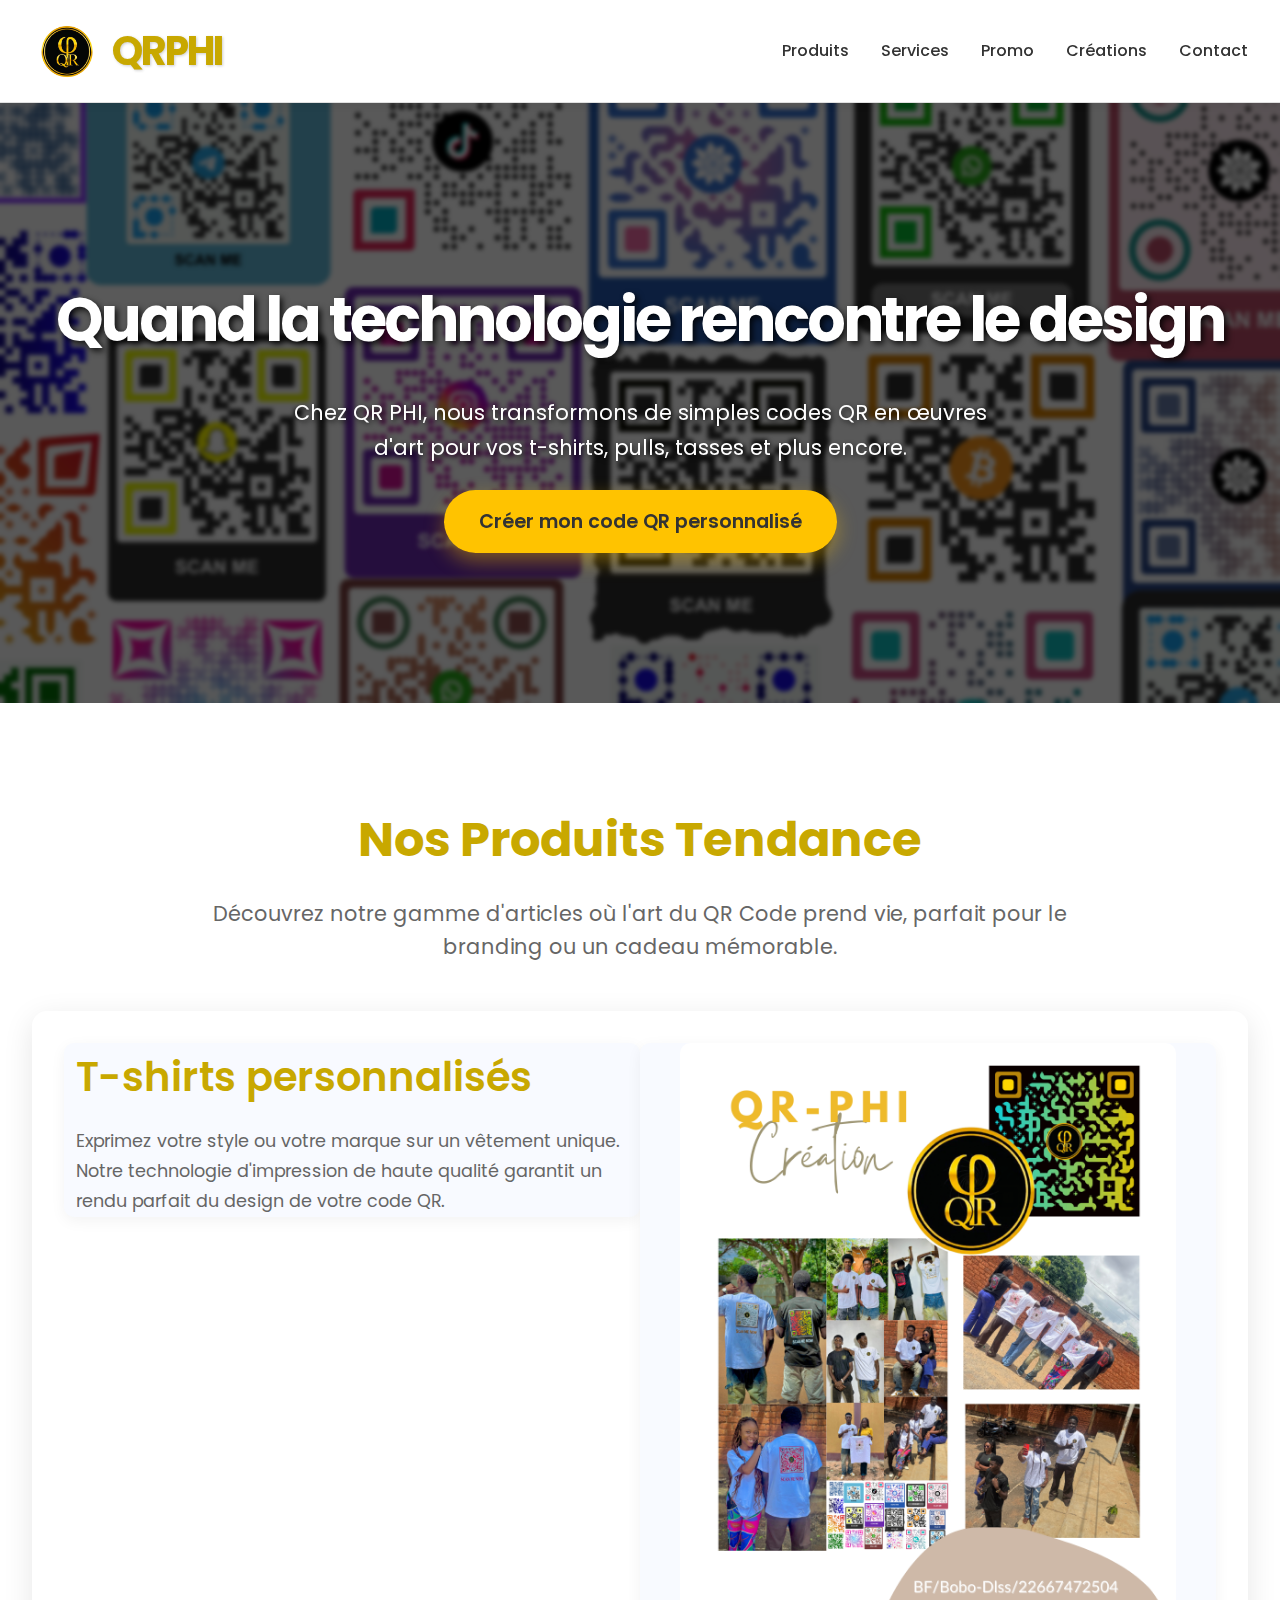
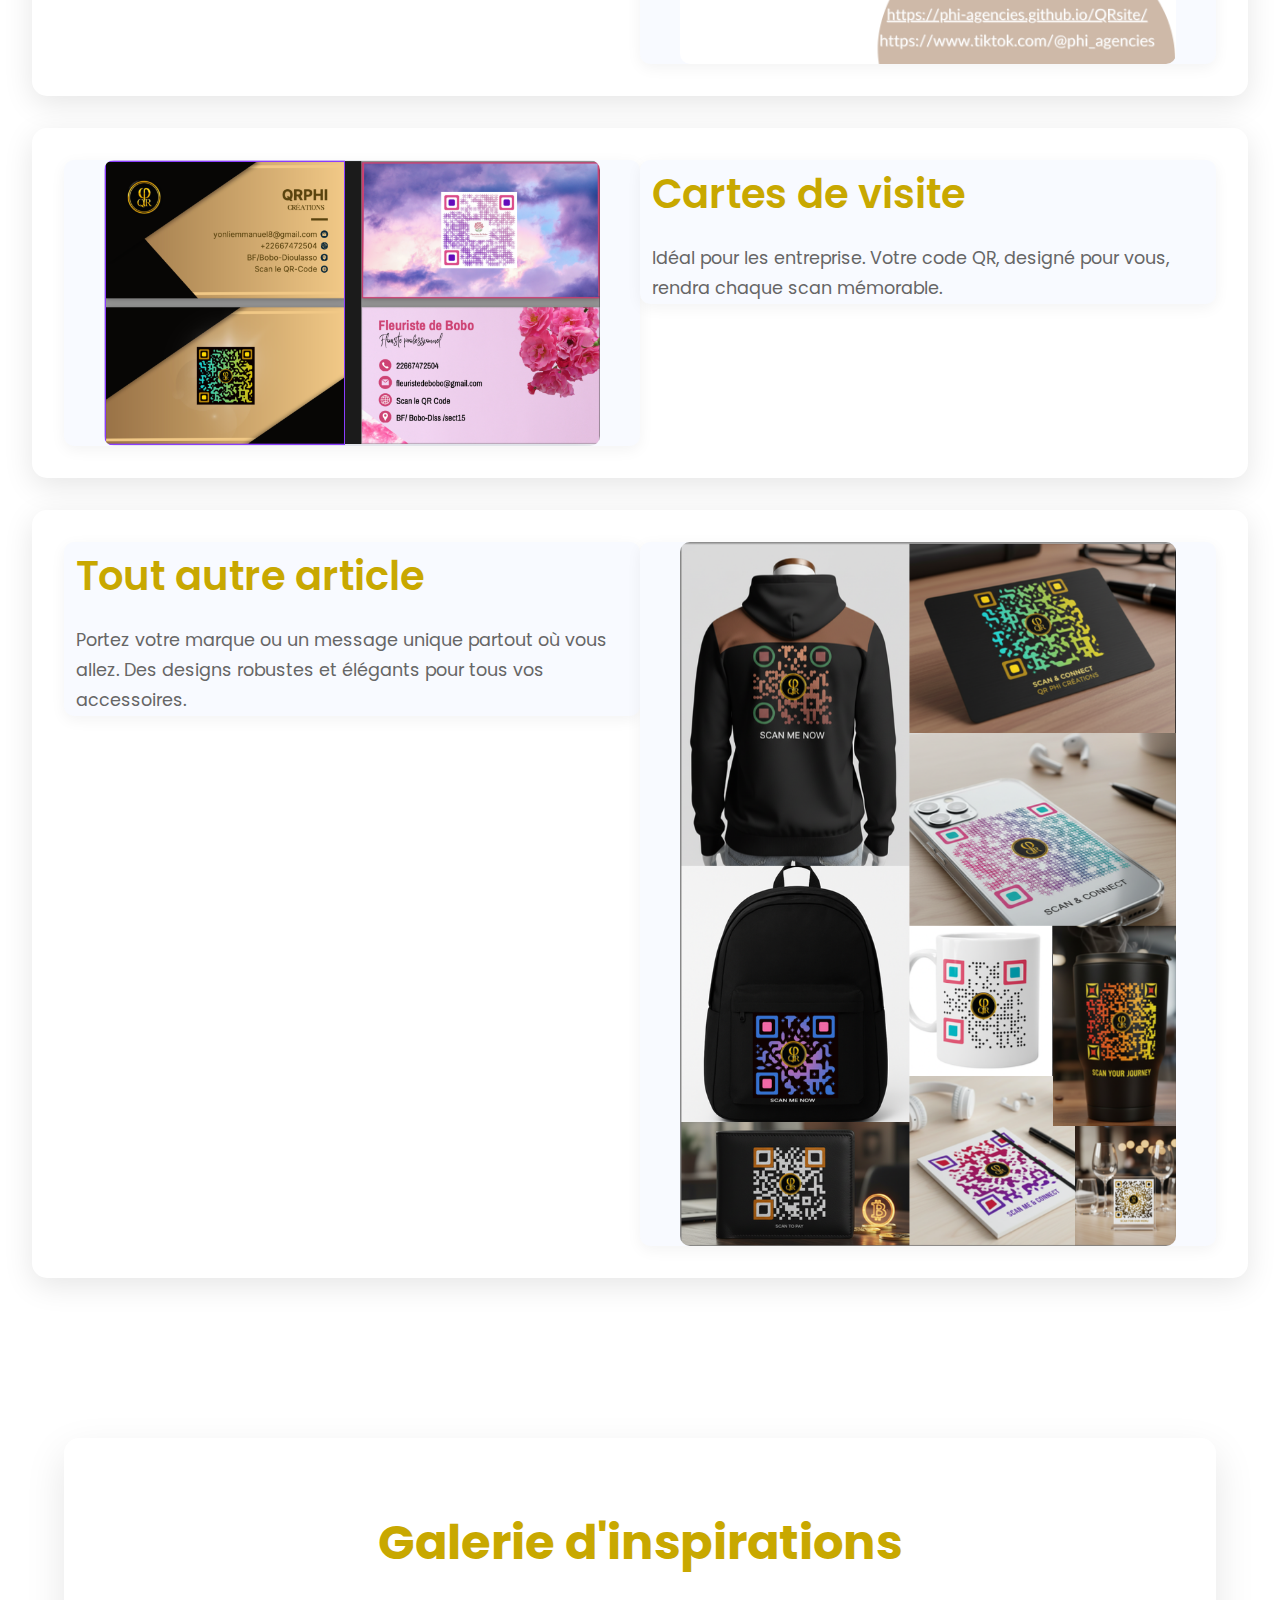
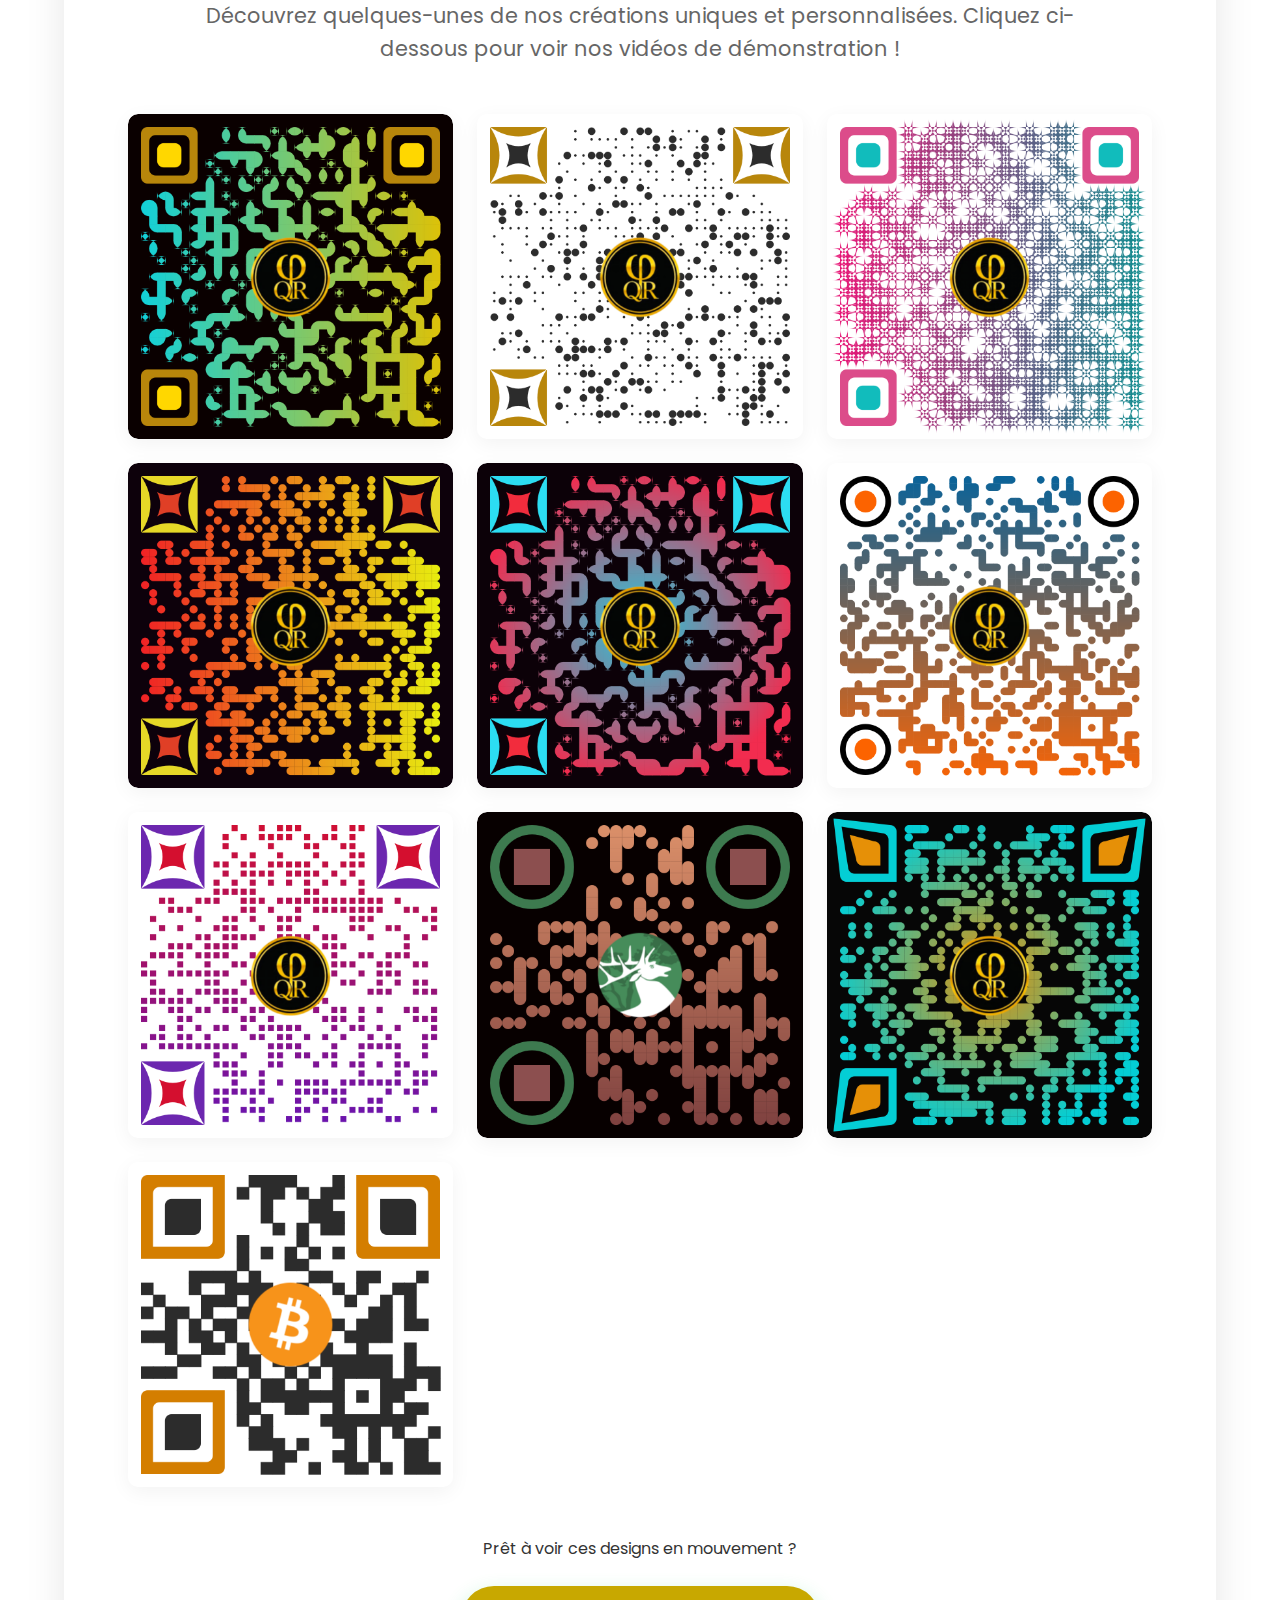
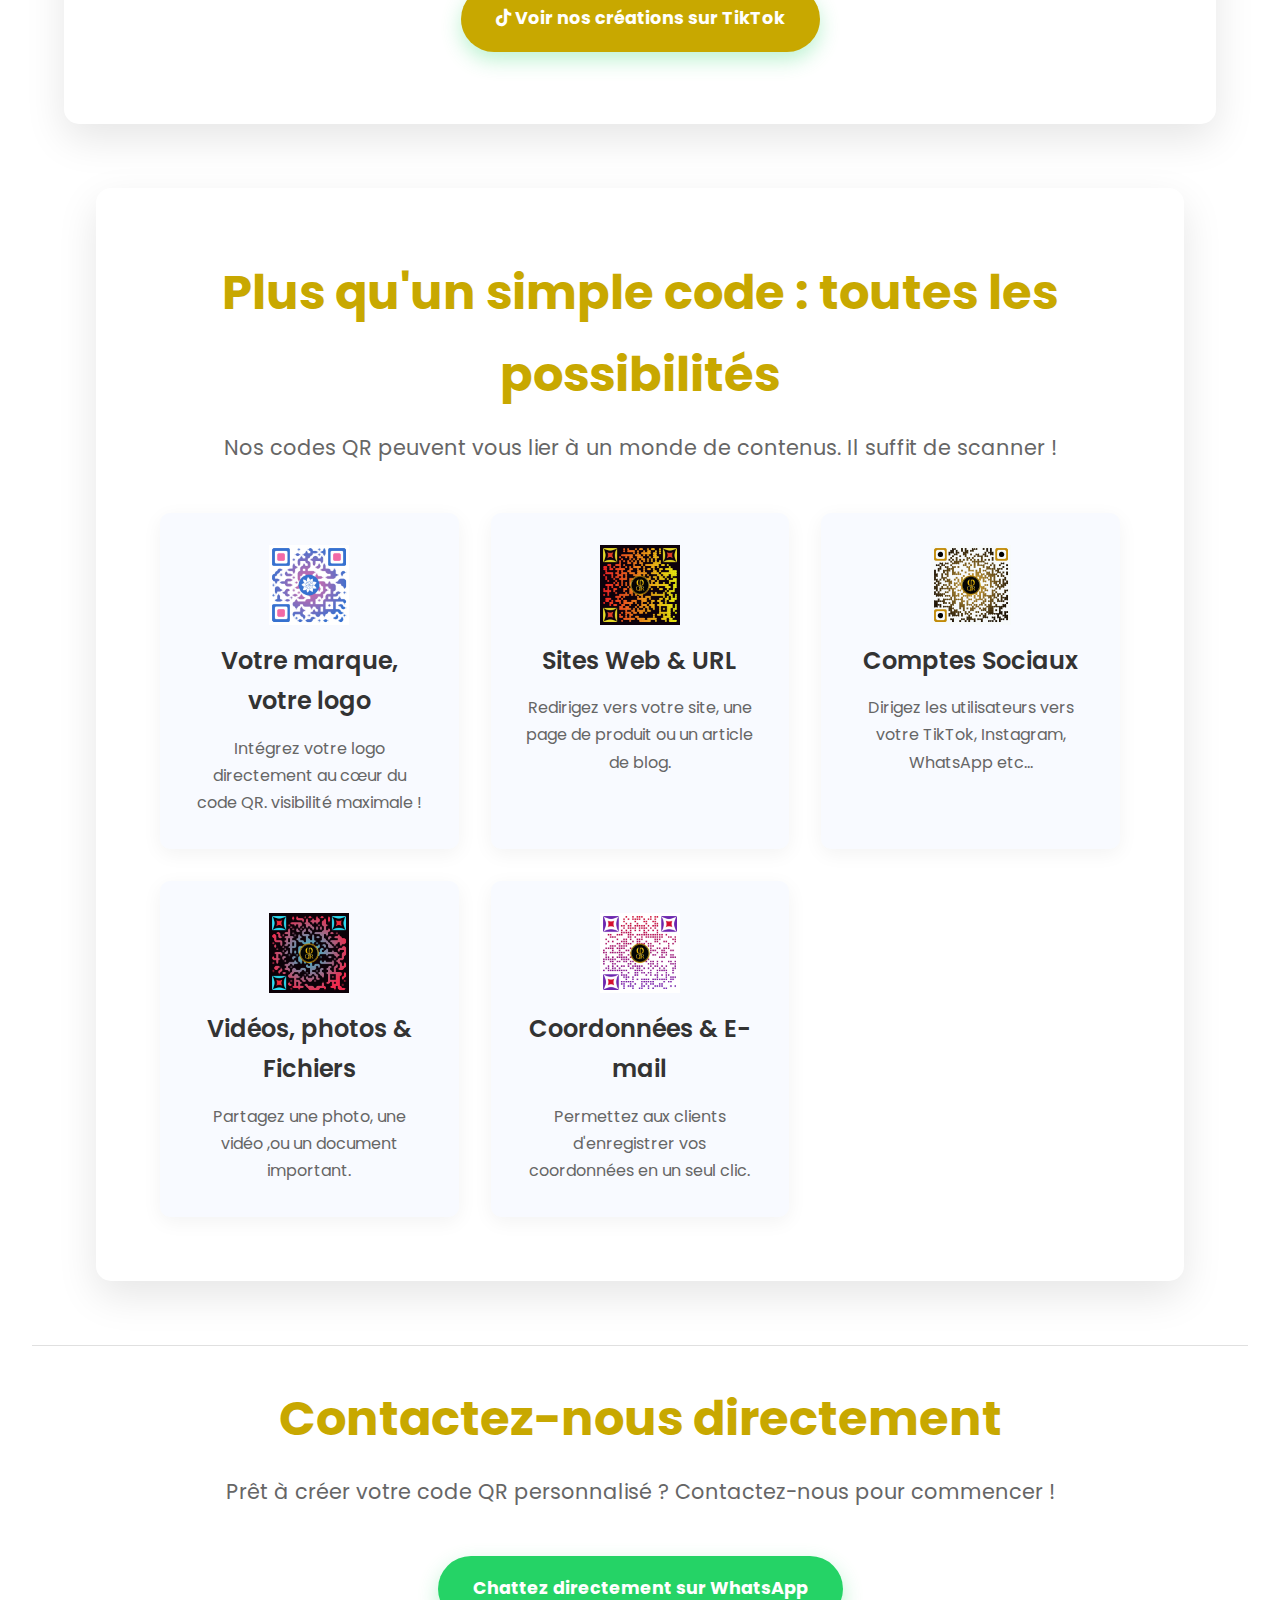
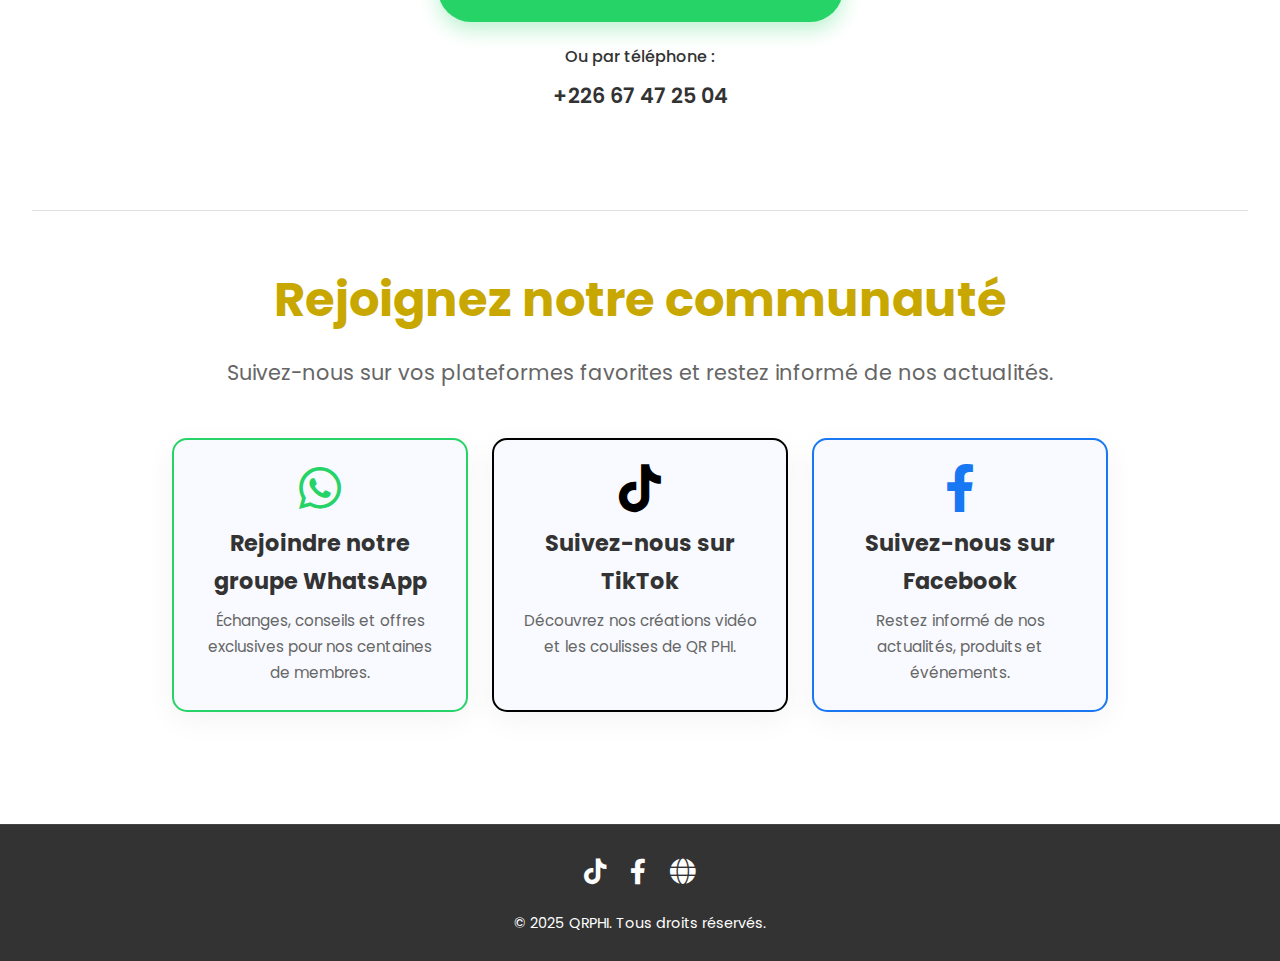
<file: index.html>
<!DOCTYPE html>
<html lang="fr">
<head>
    <meta charset="UTF-8">
    <meta name="viewport" content="width=device-width, initial-scale=1.0">
    <title>QR PHI - Codes QR Personnalisés & Designés pour T-shirts, Mugs, Sacs</title>
    <meta name="description" content="QR PHI transforme les codes QR en œuvres d'art pour vos t-shirts, mugs et accessoires. Intégrez votre logo, vos réseaux sociaux ou votre site web. Design unique garanti.">
    
    <link href="https://fonts.googleapis.com/css2?family=Poppins:wght@400;500;600;700&display=swap" rel="stylesheet">
    <link rel="stylesheet" href="https://cdnjs.cloudflare.com/ajax/libs/font-awesome/6.0.0-beta3/css/all.min.css">
    
    <link rel="stylesheet" href="style.css">
</head>
<body>

    
    <header>
        <nav class="navbar">
            <div class="navbar-left">
                <a href="index.html" class="site-logo">
                    <img src="logo.png" alt="Logo QR PHI" class="logo-img">
                    <span class="logo-text">QRPHI</span>
                </a>
            </div>
            
            <div class="navbar-right">
                <ul class="nav-links">
                    <li><a href="#products-section">Produits</a></li>
                    <li><a href="services.html">Services</a></li> 
                    <li><a href="promo.html">Promo</a></li>
                    <li><a href="https://www.tiktok.com/@qrphicreations" target="_blank" rel="noopener noreferrer">Créations</a></li> 
                    <li><a href="#contact-section">Contact</a></li> 
                </ul>
                <button class="menu-toggle" aria-label="Ouvrir le menu de navigation">
                    <span class="bar"></span>
                    <span class="bar"></span>
                    <span class="bar"></span>
                </button>
            </div>
        </nav>
    </header>

    
    <header class="hero-section">
        <div class="hero-content">
            <h1>Quand la technologie rencontre le design </h1>
            <p>Chez QR PHI, nous transformons de simples codes QR en œuvres d'art pour vos t-shirts, pulls, tasses et plus encore.</p>
            <a href="#contact-section" id="cta-button">Créer mon code QR personnalisé</a>
        </div>
        <div class="floating-words-container"></div>
    </header>

    <main>
        
        <section id="products-section">
            <h2 class="section-title">Nos Produits Tendance</h2>
            <p class="section-subtitle">Découvrez notre gamme d'articles où l'art du QR Code prend vie, parfait pour le branding ou un cadeau mémorable.</p>

            <div class="product-item left-aligned">
                <div class="product-description product-box">
                    <h2>T-shirts personnalisés</h2>
                    <p>Exprimez votre style ou votre marque sur un vêtement unique. Notre technologie d'impression de haute qualité garantit un rendu parfait du design de votre code QR.</p>
                </div>
                <div class="product-image product-box">
                    <img src="produit.png" alt="T-shirt avec QR code" loading="lazy">
                </div>
            </div>

            <div class="product-item right-aligned">
                <div class="product-image product-box">
                    <img src="carte.png" alt="Tasse avec QR code" loading="lazy">
                </div>
                <div class="product-description product-box">
                    <h2>Cartes de visite</h2>
                    <p>Idéal pour les entreprise. Votre code QR, designé pour vous, rendra chaque scan mémorable.</p>
                </div>
            </div>
            
            <div class="product-item left-aligned">
                <div class="product-description product-box">
                    <h2>Tout autre article</h2>
                    <p>Portez votre marque ou un message unique partout où vous allez. Des designs robustes et élégants pour tous vos accessoires.</p>
                </div>
                <div class="product-image product-box">
                    <img src="article.png" alt="Pull avec QR code" loading="lazy">
                </div>
            </div>
        </section>
        
        <section id="gallery">
            <div class="box-style-2">
                <h2 class="section-title">Galerie d'inspirations</h2>
                <p class="section-subtitle">Découvrez quelques-unes de nos créations uniques et personnalisées. Cliquez ci-dessous pour voir nos vidéos de démonstration !</p>
                
                <div class="gallery-grid">
                    <div class="gallery-item">
                        <img src="a1.png" alt="QR code design créatif 1" loading="lazy">
                        <div class="gallery-overlay"><span>Design 1</span></div>
                    </div>
                    <div class="gallery-item">
                        <img src="a2.png" alt="QR code design créatif 2" loading="lazy">
                        <div class="gallery-overlay"><span>Design 2</span></div>
                    </div>
                    <div class="gallery-item">
                        <img src="a3.png" alt="QR code design créatif 3" loading="lazy">
                        <div class="gallery-overlay"><span>Design 3</span></div>
                    </div>
                    <div class="gallery-item">
                        <img src="a4.png" alt="QR code design créatif 4" loading="lazy">
                        <div class="gallery-overlay"><span>Design 4</span></div>
                    </div>
                    <div class="gallery-item">
                        <img src="a5.png" alt="QR code design créatif 5" loading="lazy">
                        <div class="gallery-overlay"><span>Design 5</span></div>
                    </div>
                    <div class="gallery-item">
                        <img src="a6.png" alt="QR code design créatif 6" loading="lazy">
                        <div class="gallery-overlay"><span>Design 6</span></div>
                    </div>
                    <div class="gallery-item">
                        <img src="a7.png" alt="QR code design créatif 7" loading="lazy">
                        <div class="gallery-overlay"><span>Design 7</span></div>
                    </div>
                    <div class="gallery-item">
                        <img src="a8.png" alt="QR code design créatif 8" loading="lazy">
                        <div class="gallery-overlay"><span>Design 8</span></div>
                    </div>
                    <div class="gallery-item">
                        <img src="a9.png" alt="QR code design créatif 9" loading="lazy">
                        <div class="gallery-overlay"><span>Design 9</span></div>
                    </div>
                    <div class="gallery-item">
                        <img src="a10.png" alt="QR code design créatif 10" loading="lazy">
                        <div class="gallery-overlay"><span>Design 10</span></div>
                    </div>
                </div>
                
                <p style="margin-top: 3rem; margin-bottom: 1.5rem;">Prêt à voir ces designs en mouvement ?</p>
                <a href="https://www.tiktok.com/@qrphicreations" target="_blank" rel="noopener noreferrer" class="whatsapp-button" style="background-color: var(--secondary-color); color: white;">
                    <i class="fab fa-tiktok"></i> Voir nos créations sur TikTok
                </a>
            </div>

            <section id="qr-capabilities">
            <div class="box-style-2">
                <h2 class="section-title">Plus qu'un simple code : toutes les possibilités</h2>
                <p class="section-subtitle">Nos codes QR peuvent vous lier à un monde de contenus. Il suffit de scanner !</p>
                
                <div class="capabilities-grid">
                    <div class="capability-item">
                        <img src="ph3.png" alt="Icône Logo">
                        <h3>Votre marque, votre logo</h3>
                        <p>Intégrez votre logo directement au cœur du code QR. visibilité maximale !</p>
                    </div>
                    <div class="capability-item">
                        <img src="a4.png" alt="Icône URL">
                        <h3>Sites Web & URL</h3>
                        <p>Redirigez vers votre site, une page de produit ou un article de blog.</p>
                    </div>
                    <div class="capability-item">
                        <img src="ph5.png" alt="Icône Médias Sociaux">
                        <h3>Comptes Sociaux</h3>
                        <p>Dirigez les utilisateurs vers votre TikTok, Instagram, WhatsApp etc...</p>
                    </div>
                    <div class="capability-item">
                        <img src="a5.png" alt="Icône Vidéo">
                        <h3>Vidéos, photos & Fichiers</h3>
                        <p>Partagez une photo, une vidéo ,ou un document important.</p>
                    </div>
                    <div class="capability-item">
                        <img src="a7.png" alt="Icône Contact">
                        <h3>Coordonnées & E-mail</h3>
                        <p>Permettez aux clients d'enregistrer vos coordonnées en un seul clic.</p>
                    </div>
                </div>
            </div>
        </section>

        </section>

        <section id="contact-section">
            <h2 class="section-title">Contactez-nous directement</h2>
            <p class="section-subtitle">Prêt à créer votre code QR personnalisé ? Contactez-nous pour commencer !</p>
            
            <div class="contact-links">
                <a href="https://wa.me/22667472504" class="whatsapp-button" target="_blank">Chattez directement sur WhatsApp</a>
                <p>Ou par téléphone :</p>
                <a href="tel:+22667472504" class="phone-link">+226 67 47 25 04</a>
            </div>
        </section>
        
        <section id="community-section">
            <h2 class="section-title">Rejoignez notre communauté</h2>
            <p class="section-subtitle">Suivez-nous sur vos plateformes favorites et restez informé de nos actualités.</p>

            <div class="contact-grid">
                
                <a href="https://chat.whatsapp.com/votre-lien-groupe" target="_blank" class="contact-box whatsapp-box">
                    <i class="fab fa-whatsapp"></i>
                    <h3>Rejoindre notre groupe WhatsApp</h3>
                    <p>Échanges, conseils et offres exclusives pour nos centaines de membres.</p>
                </a>

                <a href="https://www.tiktok.com/@qrphicreations" target="_blank" class="contact-box tiktok-box">
                    <i class="fab fa-tiktok"></i>
                    <h3>Suivez-nous sur TikTok</h3>
                    <p>Découvrez nos créations vidéo et les coulisses de QR PHI.</p>
                </a>

                <a href="https://web.facebook.com/profile.php?id=61581623601062" target="_blank" class="contact-box facebook-box">
                    <i class="fab fa-facebook-f"></i>
                    <h3>Suivez-nous sur Facebook</h3>
                    <p>Restez informé de nos actualités, produits et événements.</p>
                </a>
            </div>
        </section>
        
    </main>

    <footer>
        <div class="social-icons">
            <a href="https://www.tiktok.com/@qrphicreations" target="_blank" title="TikTok de QR PHI"><i class="fab fa-tiktok"></i></a>
            <a href="https://web.facebook.com/profile.php?id=61581623601062" target="_blank" title="Facebook de QR PHI"><i class="fab fa-facebook-f"></i></a>
            <a href="https://phi-agencies.github.io/QRsite" target="_blank" title="Site Web de PHI Agencies"><i class="fas fa-globe"></i></a>
        </div>

        <p>&copy; 2025 QRPHI. Tous droits réservés.</p>
    </footer>

    <script>
        document.addEventListener('DOMContentLoaded', function() {
            const menuToggle = document.querySelector('.menu-toggle');
            const navLinks = document.querySelector('.nav-links');

            menuToggle.addEventListener('click', () => {
                navLinks.classList.toggle('active');
                menuToggle.classList.toggle('active'); 
            });

            navLinks.querySelectorAll('a').forEach(link => {
                link.addEventListener('click', (e) => {
                    // Si le lien mène vers l'extérieur (TikTok), on ne veut pas fermer le menu
                    // Si le lien mène vers une ancre (#products-section), on le laisse faire son travail
                    if (link.getAttribute('href').startsWith('#') && window.innerWidth <= 768) {
                        navLinks.classList.remove('active');
                        menuToggle.classList.remove('active');
                    }
                });
            });
        });
    </script>
</body>
</html>
</file>
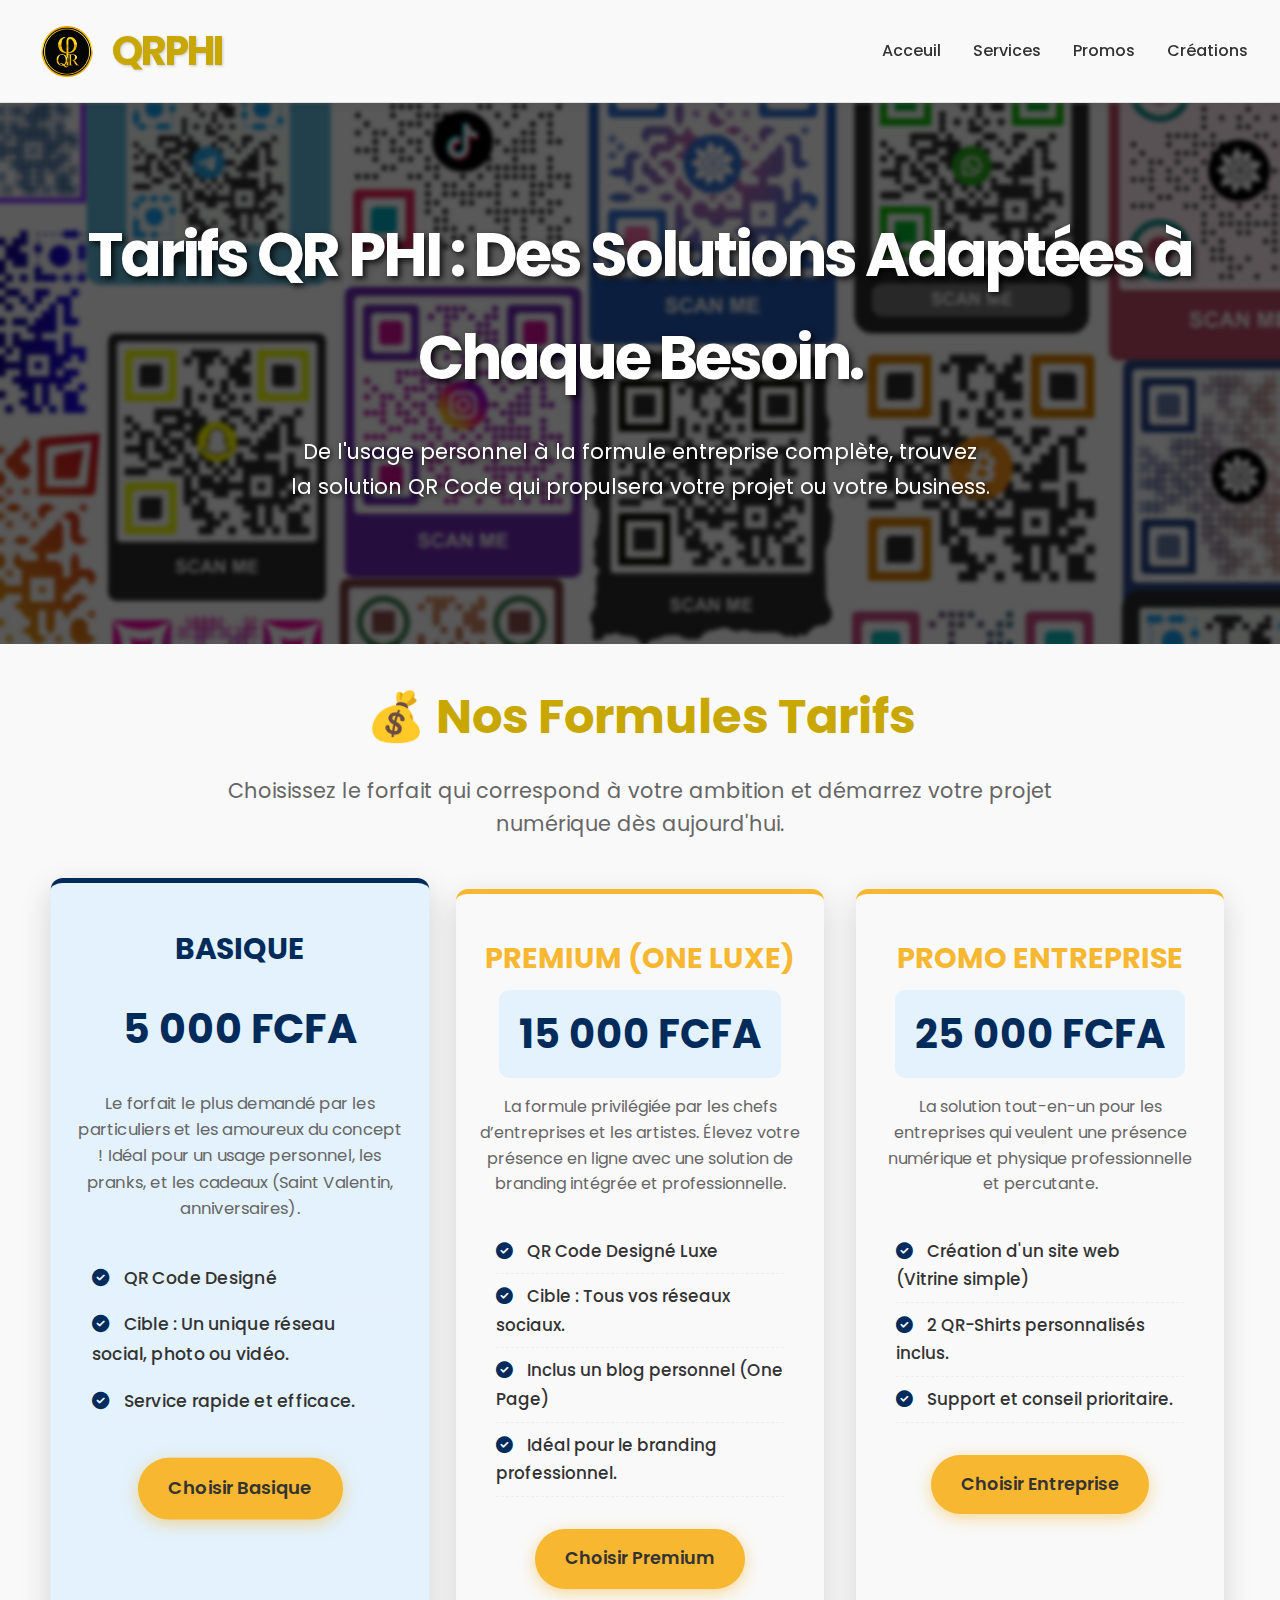
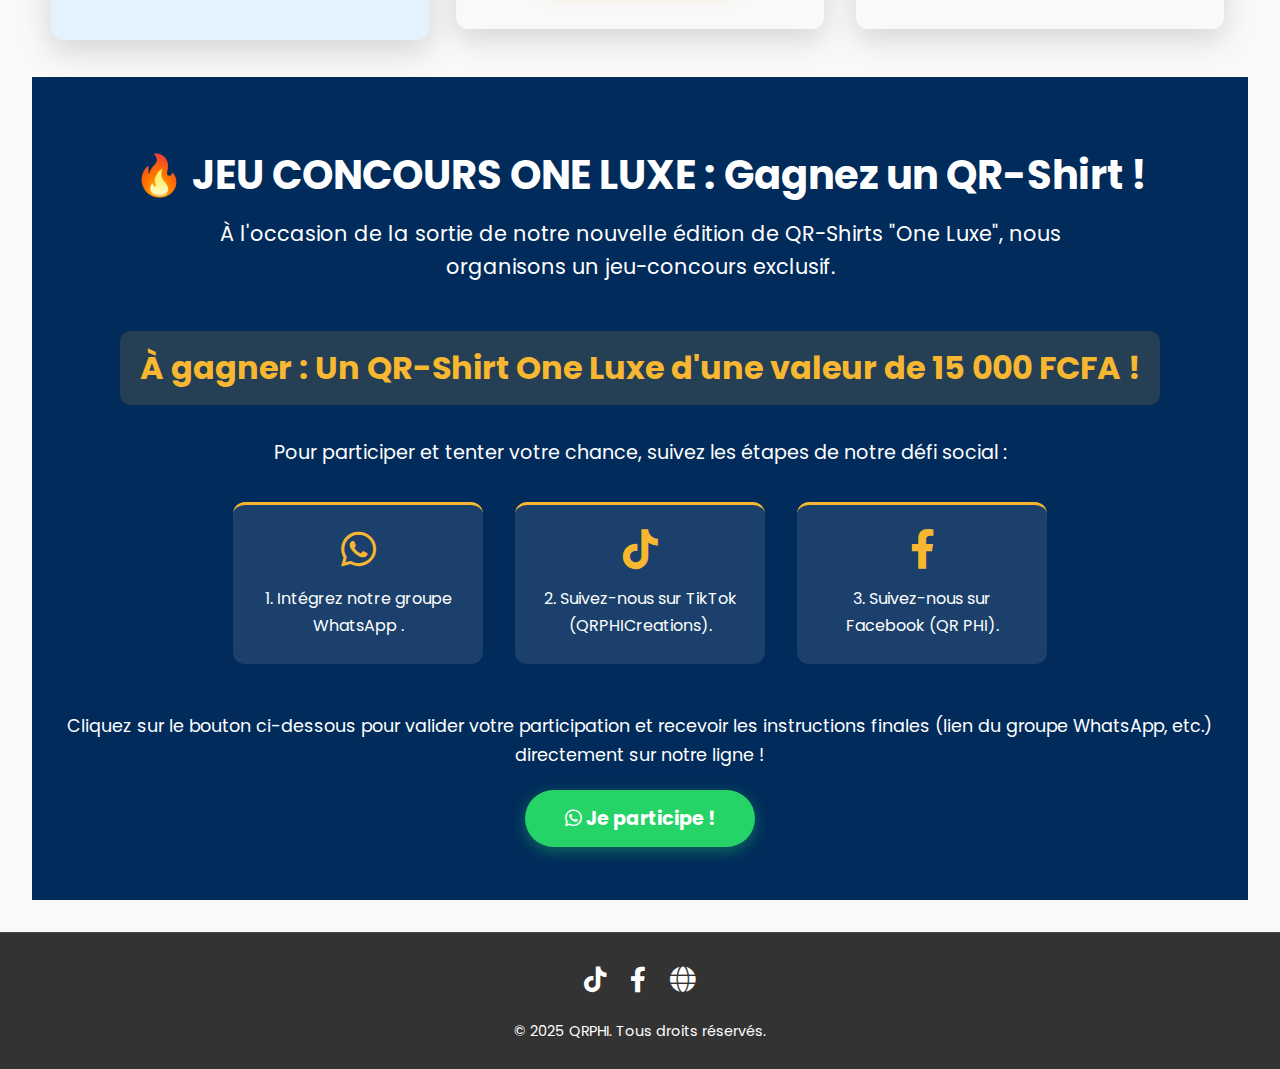
<file: promo.html>
<!DOCTYPE html>
<html lang="fr">
<head>
    <meta charset="UTF-8">
    <meta name="viewport" content="width=device-width, initial-scale=1.0">
    <title>Tarifs & Promotions Exclusives - QR PHI</title>
    <meta name="description" content="Découvrez les tarifs de nos services QR PHI (Basique, Premium One Luxe, Promo Entreprise) et participez à notre jeu-concours pour gagner un QR-Shirt One Luxe.">
    
    <link href="https://fonts.googleapis.com/css2?family=Poppins:wght@400;500;600;700&display=swap" rel="stylesheet">
    <link rel="stylesheet" href="https://cdnjs.cloudflare.com/ajax/libs/font-awesome/6.0.0-beta3/css/all.min.css">
    
    <link rel="stylesheet" href="style.css">
    <style>
        /* Styles spécifiques pour la page de tarifs et promotions */
        :root {
            /* Variables Luxueuses : Doré, Bleu Profond, Violet Royal */
            --primary-color: #f7b731; /* Doré/Jaune (Couleur principale QR PHI) */
            --accent-blue: #002B5B; /* Bleu Profond Luxueux */
            --accent-purple: #002B5B; /* Violet Royal Luxueux */
            --text-color: #333;
            --light-text-color: #666;
            --bg-color: #ffffff;
            --light-bg-color: #f9f9f9;
            --shadow-medium: rgba(0, 0, 0, 0.15);
            --border-radius-sm: 8px;
            --border-radius-main: 12px;
            --shadow-gold: rgba(247, 183, 49, 0.5); 
        }

        /* --- STYLES TARIFS --- */

        .pricing-grid {
            display: grid;
            grid-template-columns: repeat(auto-fit, minmax(300px, 1fr));
            gap: 2rem;
            max-width: 1200px;
            margin: 0 auto 3rem;
            padding: 0 1rem;
        }

        .price-card {
            background-color: var(--light-bg-color);
            border-radius: var(--border-radius-main);
            box-shadow: 0 10px 30px var(--shadow-medium);
            padding: 2.5rem 1.5rem;
            text-align: center;
            /* Utilisation de la couleur primaire pour la bordure supérieure */
            border-top: 5px solid var(--primary-color);
            transition: transform 0.3s ease, box-shadow 0.3s ease;
        }

        .price-card:hover {
            transform: translateY(-5px);
            box-shadow: 0 15px 40px rgba(0, 0, 0, 0.2);
        }

        .price-card.most-popular {
            border-top-color: var(--accent-blue); /* Bleu Profond pour l'offre populaire */
            transform: scale(1.03);
            background-color: #E3F2FD; /* Fond très clair bleu */
        }
        .price-card.most-popular h3 {
             color: var(--accent-blue);
        }

        .price-card h3 {
            font-size: 1.8rem;
            color: var(--primary-color); /* Doré */
            margin-bottom: 0.5rem;
            text-transform: uppercase;
        }

        .price-card .price {
            /* Bleu Profond pour le prix */
            font-size: 2.5rem;
            font-weight: 700;
            margin-bottom: 1rem;
            color: var(--accent-blue);
            background-color: #E3F2FD; /* Fond bleu très clair */
            padding: 10px 20px;
            border-radius: 10px;
            display: inline-block;
        }
        
        .price-card .description {
            font-size: 1rem;
            color: var(--light-text-color);
            margin-bottom: 2rem;
            min-height: 80px; 
            line-height: 1.6;
        }
        
        .price-card .features {
            text-align: left;
            padding: 0 1rem;
            margin-bottom: 2rem;
        }
        
        .price-card .features li {
            list-style: none;
            font-size: 1.05rem;
            padding: 0.5rem 0;
            border-bottom: 1px dashed #eee;
            font-weight: 500;
        }
        
        .price-card .features li i {
            color: var(--accent-blue); /* Bleu Profond pour les ticks */
            margin-right: 10px;
        }

        .price-cta {
            /* Doré pour l'appel à l'action principal */
            background-color: var(--primary-color);
            color: var(--text-color);
            padding: 15px 30px;
            font-size: 1.1rem;
            border-radius: 50px;
            font-weight: 600;
            box-shadow: 0 4px 15px var(--shadow-gold);
            transition: all 0.3s ease;
            text-decoration: none;
            display: inline-block;
        }
        
        .price-cta:hover {
            background-color: var(--accent-blue); /* Bleu Profond au survol */
            color: white; 
            transform: translateY(-2px);
            box-shadow: 0 6px 20px var(--shadow-medium);
        }

        /* --- STYLES JEU CONCOURS (Violet Royal et Doré) --- */

        .contest-section {
            background-color: var(--accent-purple); /* Violet Royal */
            color: white;
            padding: 4rem 1rem;
            text-align: center;
        }
        
        .contest-section .section-title, .contest-section .section-subtitle {
            color: white;
        }

        .contest-section h2 {
            font-size: 2.5rem;
            color: var(--primary-color); /* Doré */
            margin-bottom: 0.5rem;
        }

        .contest-section .prize {
            font-size: 2rem;
            font-weight: 700;
            color: var(--primary-color); /* Doré */
            margin-bottom: 2rem;
            padding: 10px 20px;
            background-color: rgba(247, 183, 49, 0.15); /* Fond légèrement doré (pour la lecture) */
            display: inline-block;
            border-radius: 10px;
        }

        .steps-grid {
            display: flex;
            justify-content: center;
            gap: 2rem;
            margin-bottom: 3rem;
            flex-wrap: wrap;
        }
        
        .step {
            max-width: 250px;
            text-align: center;
            /* Utilisation du blanc transparent sur fond violet profond */
            background-color: rgba(255, 255, 255, 0.1);
            padding: 1.5rem;
            border-radius: var(--border-radius-main);
            border-top: 3px solid var(--primary-color);
        }
        
        .step i {
            font-size: 2.5rem;
            color: var(--primary-color); /* Doré */
            margin-bottom: 1rem;
        }
        
        .whatsapp-promo-cta {
            /* Vert WhatsApp (standard, à garder pour la reconnaissance de l'icône) */
            background-color: #25d366; 
            color: white;
            padding: 15px 40px;
            font-size: 1.2rem;
            border-radius: 50px;
            font-weight: 700;
            text-decoration: none;
            transition: background-color 0.3s ease, transform 0.3s ease;
            box-shadow: 0 4px 15px rgba(37, 211, 102, 0.4);
        }

        .whatsapp-promo-cta:hover {
            background-color: #128c7e;
            transform: translateY(-2px);
        }

        /* --- MEDIA QUERIES --- */
        @media (max-width: 768px) {
            .pricing-grid {
                grid-template-columns: 1fr;
            }
            .price-card.most-popular {
                transform: none; 
            }
            .steps-grid {
                flex-direction: column;
                align-items: center;
            }
        }
    </style>
</head>
<body>

    <header>
        <nav class="navbar">
            <div class="navbar-left">
                <a href="index.html" class="site-logo">
                    <img src="logo.png" alt="Logo QR PHI" class="logo-img">
                    <span class="logo-text">QRPHI</span>
                </a>
            </div>
            
            <div class="navbar-right">
                <ul class="nav-links">
                   <li><a href="index.html">Acceuil</a></li>
                   <li><a href="services.html">Services</a></li>
                   <li><a href="promo.html">Promos</a></li>
                   <li><a href="https://www.tiktok.com/@qrphicreations" target="_blank" rel="noopener noreferrer">Créations</a></li>
                </ul>
                <button class="menu-toggle" aria-label="Ouvrir le menu de navigation">
                    <span class="bar"></span>
                    <span class="bar"></span>
                    <span class="bar"></span>
                </button>
            </div>
        </nav>
    </header>
    
    <header class="hero-section" style="min-height: 350px;">
        <div class="hero-content">
            <h1>Tarifs QR PHI : Des Solutions Adaptées à Chaque Besoin.</h1>
            <p>De l'usage personnel à la formule entreprise complète, trouvez la solution QR Code qui propulsera votre projet ou votre business.</p>
        </div>
    </header>

    <main>
        
        <section id="tarifs">
            <h2 class="section-title">💰 Nos Formules Tarifs</h2>
            <p class="section-subtitle">Choisissez le forfait qui correspond à votre ambition et démarrez votre projet numérique dès aujourd'hui.</p>

            <div class="pricing-grid">
                
                <div class="price-card most-popular">
                    <h3>Basique</h3>
                    <div class="price">5 000 FCFA</div>
                    <p class="description">Le forfait le plus demandé par les particuliers et les amoureux du concept ! Idéal pour un usage personnel, les pranks, et les cadeaux (Saint Valentin, anniversaires).</p>
                    
                    <ul class="features">
                        <li><i class="fas fa-check-circle"></i> QR Code Designé</li>
                        <li><i class="fas fa-check-circle"></i> Cible : Un unique réseau social, photo ou vidéo.</li>
                        <li><i class="fas fa-check-circle"></i> Service rapide et efficace.</li>
                    </ul>
                    <a href="https://wa.me/22667472504?text=Bonjour%2C%20je%20souhaite%20commander%20le%20forfait%20Basique%20%C3%A0%205000%20FCFA." target="_blank" class="price-cta">Choisir Basique</a>
                </div>

                <div class="price-card">
                    <h3>Premium (One Luxe)</h3>
                    <div class="price">15 000 FCFA</div>
                    <p class="description">La formule privilégiée par les chefs d’entreprises et les artistes. Élevez votre présence en ligne avec une solution de branding intégrée et professionnelle.</p>
                    
                    <ul class="features">
                        <li><i class="fas fa-check-circle"></i> QR Code Designé Luxe</li>
                        <li><i class="fas fa-check-circle"></i> Cible : Tous vos réseaux sociaux.</li>
                        <li><i class="fas fa-check-circle"></i> Inclus un blog personnel (One Page)</li>
                        <li><i class="fas fa-check-circle"></i> Idéal pour le branding professionnel.</li>
                    </ul>
                    <a href="https://wa.me/22667472504?text=Bonjour%2C%20je%20suis%20int%C3%A9ress%C3%A9%20par%20le%20forfait%20Premium%20(One%20Luxe)%20%C3%A0%2015000%20FCFA." target="_blank" class="price-cta">Choisir Premium</a>
                </div>
                
                <div class="price-card">
                    <h3>Promo Entreprise</h3>
                    <div class="price">25 000 FCFA</div>
                    <p class="description">La solution tout-en-un pour les entreprises qui veulent une présence numérique et physique professionnelle et percutante.</p>
                    
                    <ul class="features">
                        <li><i class="fas fa-check-circle"></i> Création d'un site web (Vitrine simple)</li>
                        <li><i class="fas fa-check-circle"></i> 2 QR-Shirts personnalisés inclus.</li>
                        <li><i class="fas fa-check-circle"></i> Support et conseil prioritaire.</li>
                    </ul>
                    <a href="https://wa.me/22667472504?text=Bonjour%2C%20je%20souhaite%20en%20savoir%20plus%20sur%20la%20Formule%20Promo%20Entreprise%20%C3%A0%2025000%20FCFA." target="_blank" class="price-cta">Choisir Entreprise</a>
                </div>
                
            </div>
        </section>
        
        <section id="jeu-concours" class="contest-section">
            <h2 class="section-title">🔥 JEU CONCOURS ONE LUXE : Gagnez un QR-Shirt !</h2>
            <p class="section-subtitle">À l'occasion de la sortie de notre nouvelle édition de QR-Shirts "One Luxe", nous organisons un jeu-concours exclusif.</p>
            
            <div class="prize">
                À gagner : Un QR-Shirt One Luxe d'une valeur de 15 000 FCFA !
            </div>

            <p style="font-size: 1.2rem; max-width: 800px; margin: 0 auto 2rem;">Pour participer et tenter votre chance, suivez les étapes de notre défi social :</p>

            <div class="steps-grid">
                <div class="step">
                    <i class="fab fa-whatsapp"></i>
                    <p>1. Intégrez notre groupe WhatsApp .</p>
                </div>
                <div class="step">
                    <i class="fab fa-tiktok"></i>
                    <p>2. Suivez-nous sur TikTok (QRPHICreations).</p>
                </div>
                <div class="step">
                    <i class="fab fa-facebook-f"></i>
                    <p>3. Suivez-nous sur Facebook (QR PHI).</p>
                </div>
            </div>
            
            <p style="font-size: 1.1rem; margin-bottom: 2rem;">Cliquez sur le bouton ci-dessous pour valider votre participation et recevoir les instructions finales (lien du groupe WhatsApp, etc.) directement sur notre ligne !</p>

            <a href="https://wa.me/22667472504?text=One%20luxe" target="_blank" class="whatsapp-promo-cta">
                <i class="fab fa-whatsapp"></i> Je participe !
            </a>
            
        </section>

    </main>

    <footer>
        <div class="social-icons">
            <a href="https://www.tiktok.com/@qrphicreations" target="_blank" title="TikTok de QR PHI"><i class="fab fa-tiktok"></i></a>
            <a href="https://web.facebook.com/profile.php?id=61581623601062" target="_blank" title="Facebook de QR PHI"><i class="fab fa-facebook-f"></i></a>
            <a href="https://phi-agencies.github.io/QRsite" target="_blank" title="Site Web de PHI Agencies"><i class="fas fa-globe"></i></a>
        </div>
        <p>&copy; 2025 QRPHI. Tous droits réservés.</p>
    </footer>

    <script>
        document.addEventListener('DOMContentLoaded', function() {
            const menuToggle = document.querySelector('.menu-toggle');
            const navLinks = document.querySelector('.nav-links');

            menuToggle.addEventListener('click', () => {
                navLinks.classList.toggle('active');
                menuToggle.classList.toggle('active'); 
            });

            navLinks.querySelectorAll('a').forEach(link => {
                link.addEventListener('click', (e) => {
                    // Ferme le menu si l'on clique sur un lien sur mobile
                    if (window.innerWidth <= 768) {
                        navLinks.classList.remove('active');
                        menuToggle.classList.remove('active');
                    }
                });
            });
        });
    </script>
</body>
</html>
</file>
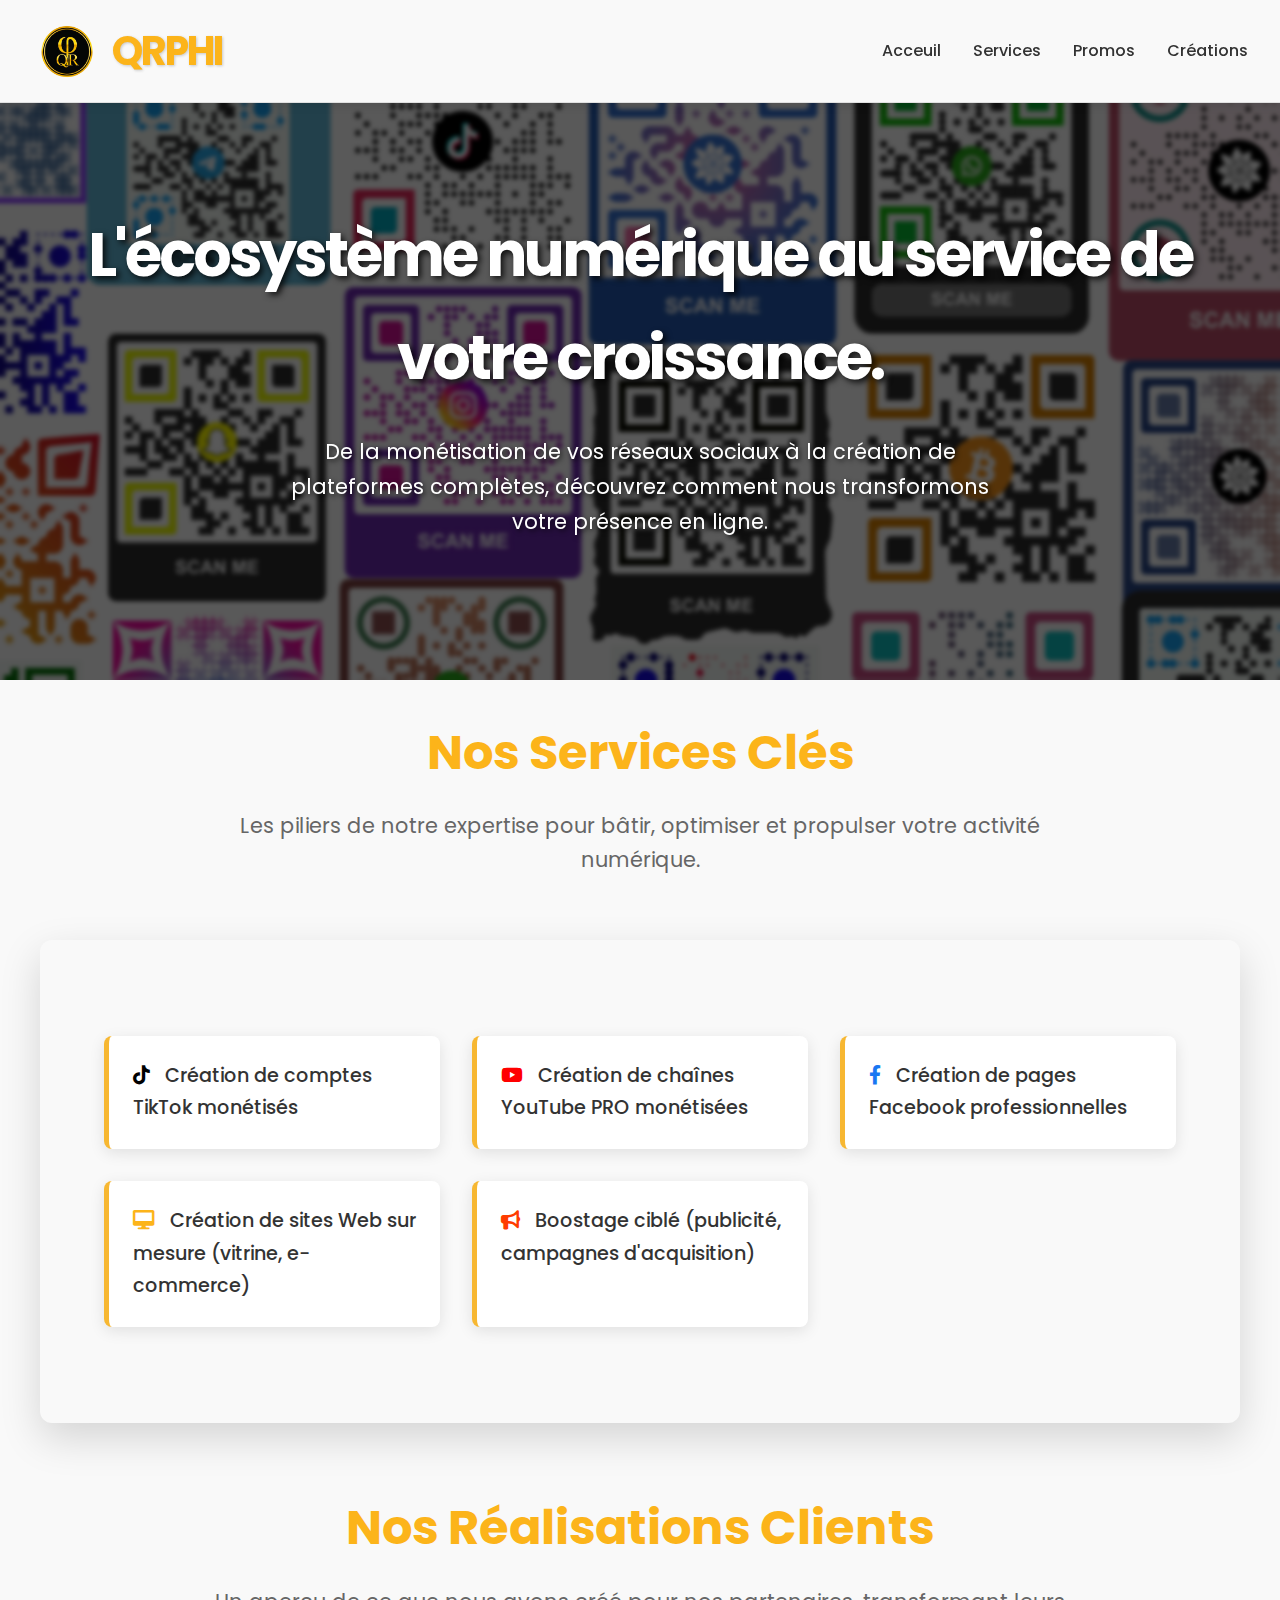
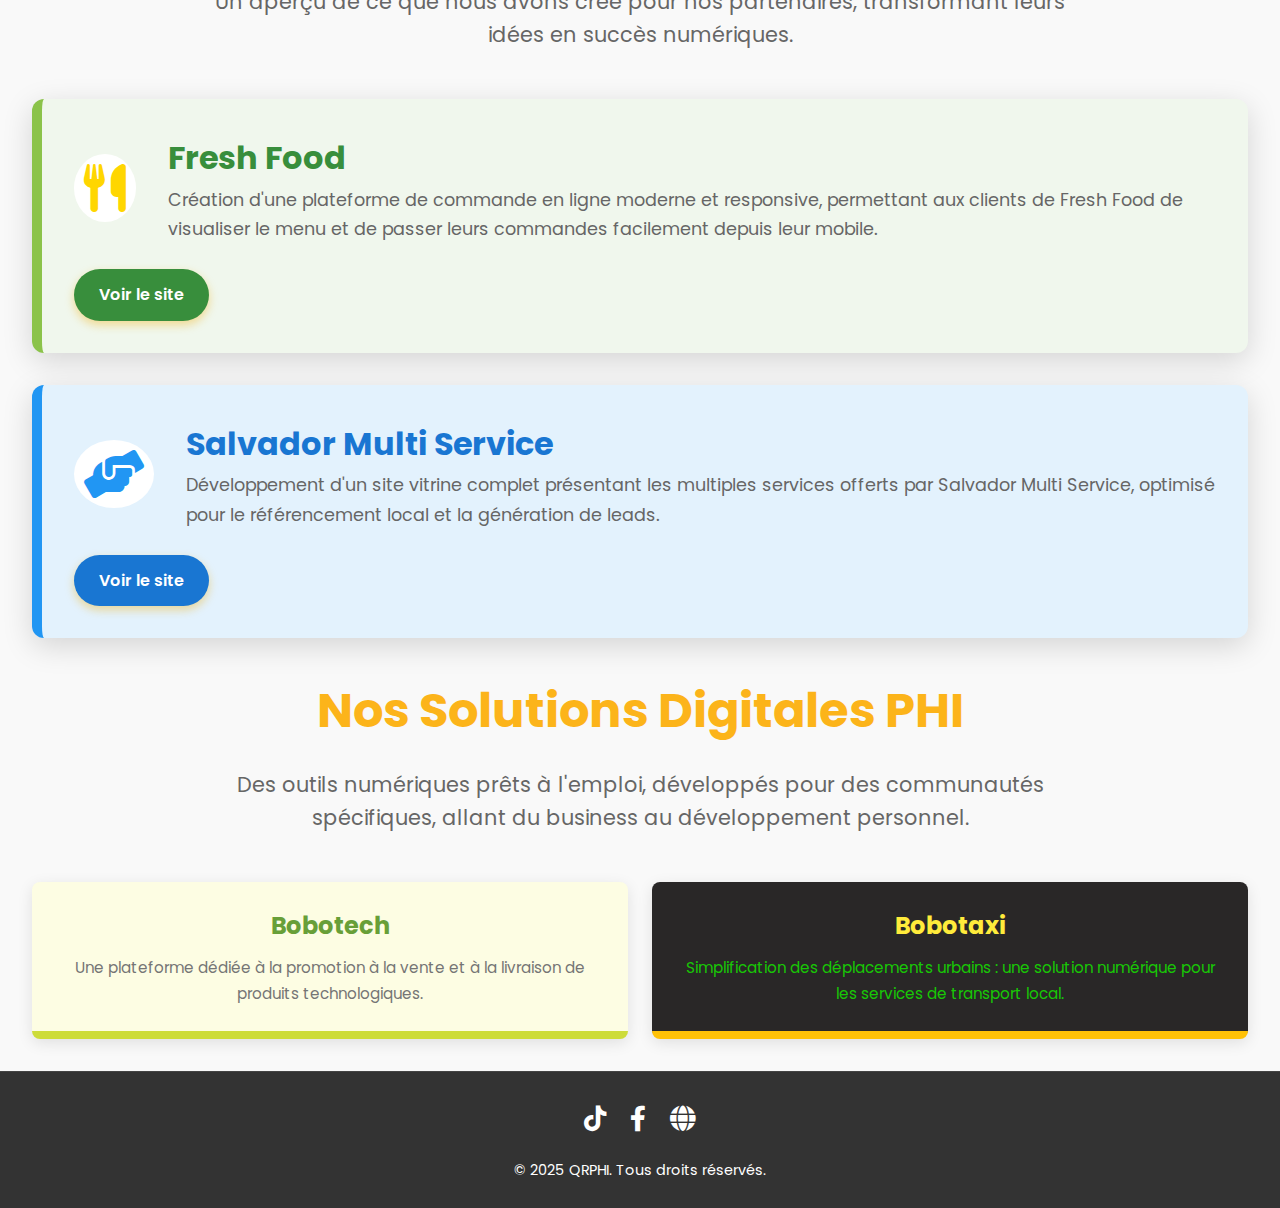
<file: services.html>
<!DOCTYPE html>
<html lang="fr">
<head>
    <meta charset="UTF-8">
    <meta name="viewport" content="width=device-width, initial-scale=1.0">
    <title>Nos Services et Réalisations - QR PHI Création</title>
    <meta name="description" content="Découvrez tous les services de QR PHI : création de comptes TikTok monétisés, pages Facebook, sites Web sur mesure, et nos solutions digitales.">
    
    <link href="https://fonts.googleapis.com/css2?family=Poppins:wght@400;500;600;700&display=swap" rel="stylesheet">
    <link rel="stylesheet" href="https://cdnjs.cloudflare.com/ajax/libs/font-awesome/6.0.0-beta3/css/all.min.css">
    
    <link rel="stylesheet" href="style.css">
    <style>
        /* Styles généraux pour la page Services */
        :root {
            /* Assurez-vous que ces variables sont définies dans style.css ou ici si nécessaire */
            --primary-color: #f7b731; /* Doré/Jaune (Couleur principale QR PHI) */
            --secondary-color: #fcb41a; /* Orange (Couleur secondaire QR PHI) */
            --text-color: #333;
            --light-text-color: #666;
            --bg-color: #ffffff;
            --light-bg-color: #f9f9f9;
            --shadow-light: rgba(0, 0, 0, 0.1);
            --shadow-medium: rgba(0, 0, 0, 0.15);
            --border-radius-sm: 8px;
            --border-radius-main: 12px;
        }

        /* --- STYLES COMMUNS --- */

        .services-list ul {
            list-style: none;
            padding-left: 0;
            margin: 2rem 0;
            display: grid;
            grid-template-columns: repeat(auto-fit, minmax(300px, 1fr));
            gap: 2rem;
        }

        .services-list li {
            font-size: 1.2rem;
            color: var(--text-color);
            background-color: var(--bg-color);
            padding: 1.5rem;
            border-left: 5px solid var(--primary-color);
            border-radius: var(--border-radius-sm);
            box-shadow: 0 4px 15px var(--shadow-light);
            font-weight: 500;
            transition: transform 0.3s ease;
        }
        
        .services-list li:hover {
            transform: translateY(-5px);
        }

        .client-project {
            background-color: var(--light-bg-color);
            padding: 2rem;
            border-radius: var(--border-radius-main);
            box-shadow: 0 8px 30px var(--shadow-medium);
            margin-bottom: 2rem;
            /* Bordure plus épaisse pour les clients et couleur basée sur le projet */
            border-left: 10px solid transparent; 
            transition: border-left-color 0.3s ease, box-shadow 0.3s ease;
        }

        .client-project:hover {
            box-shadow: 0 12px 40px var(--shadow-medium);
        }

        .project-details {
            display: flex;
            align-items: center;
            gap: 2rem;
            margin-bottom: 1.5rem;
        }

        .project-details h3 {
            font-size: 2rem;
            color: var(--secondary-color);
        }

        .project-details i {
            font-size: 3rem;
            padding: 10px;
            border-radius: 50%;
            background-color: var(--bg-color); /* Fond blanc pour l'icône */
        }

        .project-details p {
            flex: 1;
            font-size: 1.1rem;
            color: var(--light-text-color);
        }

        .project-buttons {
            display: flex;
            gap: 1.5rem;
            margin-top: 1.5rem;
            justify-content: flex-start;
        }
        
        .btn-project {
            display: inline-block;
            padding: 12px 25px;
            text-decoration: none;
            border-radius: 50px;
            font-weight: 600;
            transition: all 0.3s ease;
            color: white; 
        }

        /* Styles génériques des boutons pour assurer la visibilité */
        .btn-project.primary-btn {
            background-color: var(--secondary-color); /* Orange QRPHI par défaut */
            box-shadow: 0 4px 10px rgba(240, 173, 4, 0.4);
        }
        .btn-project.primary-btn:hover {
            background-color: var(--primary-color); /* Jaune QRPHI au survol */
            transform: translateY(-2px);
        }

        
        .btn-project.secondary-btn:hover {
            background-color: #495057;
            transform: translateY(-2px);
        }


        /* --- COULEURS DES PROJETS CLIENTS (Harmonisées) --- */
        
        /* Fresh Food: Mélange de vert et jaune */
        .fresh-food {
            border-left-color: #8BC34A; /* Vert clair */
            background-color: #f0f7ed; /* Fond très léger vert-jaune */
        }
        .fresh-food .project-details i {
            color: #FFD600; /* Jaune vif */
        }
        .fresh-food .project-details h3 {
            color: #388E3C; /* Vert foncé */
        }
        .fresh-food .btn-project.primary-btn {
            background-color: #388E3C; /* Bouton Vert foncé */
        }
        .fresh-food .btn-project.primary-btn:hover {
            background-color: #689F38; /* Vert plus clair au survol */
        }
        
        /* Salvador Multi Service: Mélange bleu et blanc */
        .salvador {
            border-left-color: #2196F3; /* Bleu primaire */
            background-color: #e3f2fd; /* Fond très léger bleu */
        }
        .salvador .project-details i {
            color: #2196F3; /* Bleu */
        }
        .salvador .project-details h3 {
            color: #1976D2; /* Bleu foncé */
        }
        .salvador .btn-project.primary-btn {
            background-color: #1976D2; /* Bouton Bleu foncé */
        }
        .salvador .btn-project.primary-btn:hover {
            background-color: #42A5F5; /* Bleu plus clair au survol */
        }

        /* --- STYLES SOLUTIONS DIGITALES (Harmonisées) --- */

        .digital-solutions-grid {
            display: grid;
            grid-template-columns: repeat(auto-fit, minmax(250px, 1fr));
            gap: 1.5rem;
            margin-top: 2rem;
        }

        .solution-card {
            display: block; 
            padding: 1.5rem;
            border-radius: var(--border-radius-sm);
            text-align: center;
            box-shadow: 0 4px 15px var(--shadow-light);
            transition: transform 0.3s ease, border 0.3s ease, background-color 0.3s ease, color 0.3s ease;
            border-bottom: 8px solid transparent; 
            color: var(--text-color); 
            text-decoration: none;
        }

        .solution-card h4 {
            font-size: 1.5rem;
            margin-bottom: 0.5rem;
            color: inherit; /* Hérite de la couleur de la carte */
        }
        .solution-card p {
            color: var(--light-text-color);
            font-size: 0.95rem;
        }
        
        /* Bobotech: Jaune et Vert */
        .bobotech-card {
            border-color: #CDDC39; /* Vert lime */
            background-color: #fdfde3; /* Fond très léger jaune */
        }
        .bobotech-card h4 {
            color: #689F38; /* Vert moyen */
        }
        .bobotech-card p {
            color: #757575; /* Gris */
        }
        .bobotech-card:hover {
            transform: translateY(-5px);
            border-color: #AFB42B;
            background-color: #FFFACD; /* Jaune plus soutenu */
        }

        /* Bobotaxi: Noir, Jaune et Vert */
        .bobotaxi-card {
            border-color: #FFC107; /* Jaune */
            background-color: #292727; /* Noir très foncé */
        }
        .bobotaxi-card h4 {
            color: #FFEB3B; /* Jaune vif pour le titre */
        }
        .bobotaxi-card p {
            color: #18c805; /* Gris clair pour le paragraphe */
        }
        .bobotaxi-card:hover {
            transform: translateY(-5px);
            border-color: #8BC34A; /* Vert au survol */
            background-color: #fdfcfc; /* Gris foncé */
        }

        /* --- MEDIA QUERIES --- */
        @media (max-width: 768px) {
            .services-list li {
                font-size: 1rem;
            }
            .project-details {
                flex-direction: column;
                text-align: center;
            }
            .project-buttons {
                justify-content: center;
            }
            .digital-solutions-grid {
                grid-template-columns: 1fr;
            }
            .client-project {
                padding: 1.5rem;
            }
        }
    </style>
</head>
<body>

    <header>
        <nav class="navbar">
            <div class="navbar-left">
                <a href="index.html" class="site-logo">
                    <img src="logo.png" alt="Logo QR PHI" class="logo-img">
                    <span class="logo-text">QRPHI</span>
                </a>
            </div>
            
            <div class="navbar-right">
                <ul class="nav-links">
                   <li><a href="index.html">Acceuil</a></li>
                   <li><a href="services.html">Services</a></li>
                   <li><a href="promo.html">Promos</a></li>
                   <li><a href="https://www.tiktok.com/@qrphicreations" target="_blank" rel="noopener noreferrer">Créations</a></li>
                </ul>
                <button class="menu-toggle" aria-label="Ouvrir le menu de navigation">
                    <span class="bar"></span>
                    <span class="bar"></span>
                    <span class="bar"></span>
                </button>
            </div>
        </nav>
    </header>
    
    <header class="hero-section" style="min-height: 400px;">
        <div class="hero-content">
            <h1>L'écosystème numérique au service de votre croissance.</h1>
            <p>De la monétisation de vos réseaux sociaux à la création de plateformes complètes, découvrez comment nous transformons votre présence en ligne.</p>
        </div>
    </header>

    <main>
        
        <section id="services-offered">
            <h2 class="section-title">Nos Services Clés</h2>
            <p class="section-subtitle">Les piliers de notre expertise pour bâtir, optimiser et propulser votre activité numérique.</p>

            <div class="services-list box-style-2">
                <ul>
                    <li><i class="fab fa-tiktok" style="color: #000; margin-right: 10px;"></i> Création de comptes TikTok monétisés</li>
                    <li><i class="fab fa-youtube" style="color: #ff0000; margin-right: 10px;"></i> Création de chaînes YouTube PRO monétisées</li>
                    <li><i class="fab fa-facebook-f" style="color: #1877f2; margin-right: 10px;"></i> Création de pages Facebook professionnelles</li>
                    <li><i class="fas fa-desktop" style="color: var(--secondary-color); margin-right: 10px;"></i> Création de sites Web sur mesure (vitrine, e-commerce)</li>
                    <li><i class="fas fa-bullhorn" style="color: #ff3c00; margin-right: 10px;"></i> Boostage ciblé (publicité, campagnes d'acquisition)</li>
                </ul>
            </div>
        </section>

        <section id="client-projects">
            <h2 class="section-title">Nos Réalisations Clients</h2>
            <p class="section-subtitle">Un aperçu de ce que nous avons créé pour nos partenaires, transformant leurs idées en succès numériques.</p>

            <div class="client-project fresh-food">
                <div class="project-details">
                    <i class="fas fa-utensils"></i>
                    <div>
                        <h3>Fresh Food</h3>
                        <p>Création d'une plateforme de commande en ligne moderne et responsive, permettant aux clients de Fresh Food de visualiser le menu et de passer leurs commandes facilement depuis leur mobile.</p>
                    </div>
                </div>
                <div class="project-buttons">
                    <a href="https://phi-agencies.github.io/Fresh-Food" target="_blank" class="btn-project primary-btn">Voir le site</a>
                    
                </div>
            </div>

            <div class="client-project salvador">
                <div class="project-details">
                    <i class="fas fa-hands-helping"></i>
                    <div>
                        <h3>Salvador Multi Service</h3>
                        <p>Développement d'un site vitrine complet présentant les multiples services offerts par Salvador Multi Service, optimisé pour le référencement local et la génération de leads.</p>
                    </div>
                </div>
                <div class="project-buttons">
                    <a href="https://phi-agencies.github.io/Salvador-Multi-Service" target="_blank" class="btn-project primary-btn">Voir le site</a>
                    
                </div>
            </div>
        </section>

        <section id="digital-solutions">
            <h2 class="section-title">Nos Solutions Digitales PHI</h2>
            <p class="section-subtitle">Des outils numériques prêts à l'emploi, développés pour des communautés spécifiques, allant du business au développement personnel.</p>

            <div class="digital-solutions-grid">
                
                <a href="https://bobotech.onrender.com" target="_blank" class="solution-card bobotech-card">
                    <h4>Bobotech</h4>
                    <p>Une plateforme dédiée à la promotion à la vente et à la livraison de produits technologiques.</p>
                </a>
                
                <a href="https://bobotaxi.onrender.com" target="_blank" class="solution-card bobotaxi-card">
                    <h4>Bobotaxi</h4>
                    <p>Simplification des déplacements urbains : une solution numérique pour les services de transport local.</p>
                </a>
                
                </div>
        </section>

    </main>

    <footer>
        <div class="social-icons">
            <a href="https://www.tiktok.com/@qrphicreations" target="_blank" title="TikTok de QR PHI"><i class="fab fa-tiktok"></i></a>
            <a href="https://web.facebook.com/profile.php?id=61581623601062" target="_blank" title="Facebook de QR PHI"><i class="fab fa-facebook-f"></i></a>
            <a href="https://phi-agencies.github.io/QRsite" target="_blank" title="Site Web de PHI Agencies"><i class="fas fa-globe"></i></a>
        </div>
        <p>&copy; 2025 QRPHI. Tous droits réservés.</p>
    </footer>

    <script>
        document.addEventListener('DOMContentLoaded', function() {
            const menuToggle = document.querySelector('.menu-toggle');
            const navLinks = document.querySelector('.nav-links');

            menuToggle.addEventListener('click', () => {
                navLinks.classList.toggle('active');
                menuToggle.classList.toggle('active'); 
            });

            navLinks.querySelectorAll('a').forEach(link => {
                link.addEventListener('click', (e) => {
                    // Ferme le menu si l'on clique sur un lien sur mobile
                    if (window.innerWidth <= 768) {
                        navLinks.classList.remove('active');
                        menuToggle.classList.remove('active');
                    }
                });
            });
        });
    </script>
</body>
</html>
</file>
<file: style.css>
:root {
    --primary-color: #FFC300; /* DORÉ vif pour les accents */
    --secondary-color: #C8A800; /* DORÉ plus foncé pour le survol et les titres */
    --text-color: #333;
    --light-text-color: #666;
    --bg-color: #f8faff; /* Fond légèrement bleuté pour les boîtes */
    --light-bg-color: #fff; /* Blanc pur pour les sections principales */
    --border-color: #e0e0e0; /* Couleur des bordures et séparations */
    --shadow-light: rgba(0, 0, 0, 0.05); /* Ombre légère */
    --shadow-medium: rgba(0, 0, 0, 0.1); /* Ombre moyenne */
    --shadow-deep: rgba(0, 0, 0, 0.15); /* Ombre plus prononcée */
    --shadow-gold: rgba(255, 195, 0, 0.4); /* Ombre spécifique pour les boutons dorés */
    --spacing: 2rem;
    --border-radius-main: 15px;
    --border-radius-sm: 10px;
}

/* --- RÉINITIALISATION ET ACCESSIBILITÉ DE BASE --- */

* {
    box-sizing: border-box;
    margin: 0;
    padding: 0;
}

body {
    font-family: 'Poppins', sans-serif;
    color: var(--text-color);
    background-color: var(--light-bg-color);
    line-height: 1.7;
    overflow-x: hidden;
    scroll-behavior: smooth;
}

img {
    max-width: 100%;
    height: auto;
    display: block;
}

a {
    text-decoration: none;
    color: var(--primary-color);
    transition: color 0.3s ease, transform 0.2s ease;
}

a:hover {
    color: var(--secondary-color);
    transform: translateY(-2px);
}

button {
    cursor: pointer;
    border: none;
    transition: all 0.3s ease;
}

@media (prefers-reduced-motion: reduce) {
    * {
        transition: none !important;
        animation: none !important;
    }
}

/* --- NAVIGATION BARRE ET MENU TOGGLE --- */

.navbar {
    background-color: var(--light-bg-color);
    padding: 1rem var(--spacing);
    display: flex;
    justify-content: space-between;
    align-items: center;
    border-bottom: 1px solid var(--border-color);
    box-shadow: 0 2px 10px var(--shadow-light);
    position: sticky;
    top: 0;
    z-index: 100;
}

.navbar-left {
    display: flex;
    align-items: center;
}

.site-logo { 
    display: flex;
    align-items: center;
    gap: 10px; 
}

/* Styles pour le logo image */
.logo-img { 
    height: 70px; /* Taille encore plus augmentée */
    width: auto;
    transition: transform 0.3s ease;
}

.site-logo:hover .logo-img {
    transform: scale(1.05); /* Effet de zoom subtil au survol du logo */
}

/* STYLE POUR LE TEXTE QRPHI */
.logo-text {
    font-family: 'Poppins', sans-serif; 
    font-size: 2.5rem; /* Taille augmentée */
    font-weight: 700; 
    color: var(--secondary-color); 
    text-shadow: 1px 1px 3px rgba(0,0,0,0.2); 
    animation: color-pulse 3s infinite alternate ease-in-out; 
    letter-spacing: -0.05em; 
}

/* Définition de l'animation color-pulse */
@keyframes color-pulse {
    0% { color: var(--secondary-color); text-shadow: 1px 1px 3px rgba(0,0,0,0.2); }
    50% { color: var(--primary-color); text-shadow: 2px 2px 5px var(--shadow-gold); }
    100% { color: var(--secondary-color); text-shadow: 1px 1px 3px rgba(0,0,0,0.2); }
}

.navbar-right {
    display: flex;
    align-items: center;
    gap: 1.5rem;
}

.nav-links {
    list-style: none;
    display: flex;
    gap: 2rem;
}

.nav-links li a {
    color: var(--text-color);
    font-weight: 500;
    padding: 0.5rem 0;
    position: relative;
}

/* Animation de soulignement des liens */
.nav-links li a::after {
    content: '';
    position: absolute;
    width: 0;
    height: 2px;
    background-color: var(--primary-color);
    left: 0;
    bottom: 0;
    transition: width 0.3s ease-out;
}

.nav-links li a:hover::after,
.nav-links li a.active::after {
    width: 100%;
}

.menu-toggle {
    display: none;
    flex-direction: column;
    justify-content: space-around;
    width: 30px;
    height: 25px;
    background: transparent;
    border: none;
    cursor: pointer;
    padding: 0;
    z-index: 110;
}

.menu-toggle .bar {
    width: 100%;
    height: 3px;
    background-color: var(--text-color);
    border-radius: 10px;
    transition: all 0.3s linear;
}

/* Animation du bouton toggle */
.menu-toggle.active .bar:nth-child(1) {
    transform: rotate(45deg) translate(5px, 5px);
}
.menu-toggle.active .bar:nth-child(2) {
    opacity: 0;
}
.menu-toggle.active .bar:nth-child(3) {
    transform: rotate(-45deg) translate(5px, -5px);
}

/* --- SECTION HERO (ENTÊTE) --- */

.hero-section {
    position: relative;
    background-image: url('QR.png');
    background-size: cover;
    background-position: center;
    background-repeat: no-repeat;
    color: white;
    padding: 100px 20px;
    text-align: center;
    min-height: 600px;
    display: flex;
    flex-direction: column;
    justify-content: center;
    align-items: center;
    overflow: hidden;
    background-attachment: fixed; 
}

.hero-section::before {
    content: '';
    position: absolute;
    top: 0;
    left: 0;
    width: 100%;
    height: 100%;
    background: rgba(0, 0, 0, 0.65);
    backdrop-filter: blur(2px);
    z-index: 1;
}

.hero-content {
    position: relative;
    z-index: 2;
    animation: fadeIn 1s ease-out forwards;
}

@keyframes fadeIn {
    from { opacity: 0; transform: translateY(20px); }
    to { opacity: 1; transform: translateY(0); }
}

.hero-section h1 {
    font-size: 3.8rem;
    margin-bottom: 1.5rem;
    text-shadow: 3px 3px 6px rgba(0,0,0,0.8);
    letter-spacing: -0.05em;
}

.hero-section p {
    font-size: 1.3rem;
    max-width: 700px;
    margin: 0 auto 2.5rem;
    text-shadow: 2px 2px 5px rgba(0,0,0,0.7);
}

#cta-button {
    background-color: var(--primary-color);
    color: var(--text-color);
    padding: 18px 35px;
    font-size: 1.2rem;
    border-radius: 50px;
    font-weight: 600;
    box-shadow: 0 8px 20px var(--shadow-gold);
    transition: all 0.3s ease;
}

#cta-button:hover {
    background-color: var(--secondary-color);
    transform: translateY(-3px) scale(1.02);
    box-shadow: 0 12px 25px var(--shadow-gold);
}

.floating-word {
    position: absolute;
    color: rgba(255, 255, 255, 0.3);
    font-size: clamp(1rem, 3vw, 2.5rem);
    font-weight: bold;
    opacity: 0;
    pointer-events: none;
    white-space: nowrap;
    text-shadow: 1px 1px 3px rgba(0,0,0,0.5);
    animation-duration: 15s;
    animation-iteration-count: infinite;
    animation-timing-function: ease-in-out;
}

/* --- CONTENU PRINCIPAL & STYLES GLOBAUX --- */

main {
    padding: var(--spacing);
    max-width: 1400px;
    margin: 0 auto;
}

.section-title {
    font-size: 3rem;
    margin-bottom: 1rem;
    color: var(--secondary-color);
    text-align: center;
    font-weight: 700;
}

.section-subtitle {
    font-size: 1.3rem;
    color: var(--light-text-color);
    margin-bottom: calc(var(--spacing) * 1.5);
    max-width: 900px;
    margin-left: auto;
    margin-right: auto;
    text-align: center;
    line-height: 1.6;
}

/* --- STYLE DE BOÎTE POUR LES SECTIONS (#qr-capabilities et #gallery) --- */
.box-style-2 {
    background-color: var(--light-bg-color);
    border-radius: var(--border-radius-main);
    padding: calc(var(--spacing) * 2);
    box-shadow: 0 15px 40px var(--shadow-medium);
    margin: calc(var(--spacing) * 2) auto;
    max-width: 1200px;
    transition: transform 0.3s ease, box-shadow 0.3s ease;
}

.box-style-2:hover {
    transform: translateY(-5px);
    box-shadow: 0 20px 50px var(--shadow-deep);
}

/* --- NOUVEAU STYLE DE BOÎTE POUR LES ÉLÉMENTS PRODUITS INTERNES --- */
.product-box {
    background-color: var(--bg-color);
    padding: calc(var(--spacing) * 0.8);
    border-radius: var(--border-radius-sm);
    box-shadow: 0 4px 15px var(--shadow-light);
    height: 100%; 
    transition: transform 0.3s ease, box-shadow 0.3s ease;
}

.product-box:hover {
    transform: translateY(-3px);
    box-shadow: 0 8px 20px var(--shadow-medium);
}

/* --- SECTION PRODUITS (Desktop) --- */

#products-section {
    padding-top: calc(var(--spacing) * 2);
    padding-bottom: calc(var(--spacing) * 2);
}

.product-item {
    display: flex;
    flex-direction: row; 
    align-items: stretch;
    justify-content: space-between;
    
    background-color: var(--light-bg-color); 
    border-radius: var(--border-radius-main);
    box-shadow: 0 8px 30px var(--shadow-medium); 
    padding: var(--spacing); 
    margin: var(--spacing) 0; 
    
    border-bottom: none;
    transition: transform 0.3s ease, box-shadow 0.3s ease;
}

.product-item:hover {
    transform: translateY(-5px);
    box-shadow: 0 12px 40px var(--shadow-deep);
}

.product-description {
    flex: 1;
    padding: 0 0.75rem;
    display: flex;
    flex-direction: column;
    justify-content: center;
}

.product-image {
    flex: 1;
    padding: 0 0.75rem;
    text-align: center;
    display: flex;
    align-items: center;
    justify-content: center;
}

.product-image img {
    max-width: 90%; 
    margin: 0 auto; 
    border-radius: var(--border-radius-sm);
}

.product-description h2 {
    font-size: 2.5rem;
    margin-bottom: 1rem;
    color: var(--secondary-color);
    font-weight: 600;
}

.product-description p {
    color: var(--light-text-color);
    font-size: 1.1rem;
}

/* Alignement (Desktop) */
.left-aligned .product-description {
    order: 1;
}

.left-aligned .product-image {
    order: 2;
}

.right-aligned .product-description {
    order: 2;
}

.right-aligned .product-image {
    order: 1;
}

/* --- SECTION CAPACITÉS --- */

#qr-capabilities {
    padding: 0 var(--spacing);
    text-align: center;
}

.capabilities-grid {
    display: grid;
    grid-template-columns: repeat(auto-fit, minmax(280px, 1fr));
    gap: 2rem;
    margin-top: 2rem;
}

.capability-item {
    background-color: var(--bg-color);
    padding: 2rem;
    border-radius: var(--border-radius-sm);
    box-shadow: 0 5px 20px var(--shadow-light);
    transition: transform 0.3s ease, box-shadow 0.3s ease;
    display: flex;
    flex-direction: column;
    align-items: center;
    text-align: center;
    height: 100%;
}

.capability-item:hover {
    transform: translateY(-8px);
    box-shadow: 0 15px 35px var(--shadow-medium);
}

.capability-item h3 {
    font-size: 1.5rem;
    margin-bottom: 0.8rem;
    color: var(--text-color);
    font-weight: 600;
}

.capability-item p {
    color: var(--light-text-color);
}

/* Images/Icônes dans la grille des capacités */
.capability-item img {
    width: 80px;
    height: 80px;
    object-fit: contain;
    margin-bottom: 1rem;
    transition: transform 0.3s ease;
}

.capability-item:hover img {
    transform: scale(1.1);
}

/* --- GALERIE D'INSPIRATIONS --- */

#gallery {
    padding: 0 var(--spacing);
    text-align: center;
}

.gallery-grid {
    display: grid;
    grid-template-columns: repeat(auto-fit, minmax(300px, 1fr));
    gap: 1.5rem;
}

.gallery-item {
    border-radius: var(--border-radius-sm);
    overflow: hidden;
    box-shadow: 0 5px 20px var(--shadow-light);
    transition: transform 0.3s ease, box-shadow 0.3s ease;
    position: relative;
}

.gallery-item:hover {
    transform: scale(1.03);
    box-shadow: 0 10px 30px var(--shadow-medium);
}

.gallery-item img {
    border-radius: var(--border-radius-sm);
    transition: transform 0.5s ease;
}

.gallery-item:hover img {
    transform: scale(1.08);
}

/* Overlay sur les images de la galerie */
.gallery-overlay {
    position: absolute;
    top: 0;
    left: 0;
    width: 100%;
    height: 100%;
    background: rgba(255, 195, 0, 0.7); 
    display: flex;
    justify-content: center;
    align-items: center;
    opacity: 0;
    transition: opacity 0.3s ease;
    border-radius: var(--border-radius-sm);
}

.gallery-item:hover .gallery-overlay {
    opacity: 1;
}

.gallery-overlay span {
    color: var(--text-color);
    font-size: 1.5rem;
    font-weight: bold;
    text-shadow: 1px 1px 3px rgba(255, 255, 255, 0.5);
    transform: translateY(20px);
    transition: transform 0.3s ease;
}

.gallery-item:hover .gallery-overlay span {
    transform: translateY(0);
}

/* --- SECTION CONTACT (Direct) et COMMUNAUTÉ (Social) --- */

#contact-section,
#community-section { 
    text-align: center;
    padding: var(--spacing) 0; 
    margin-top: calc(var(--spacing) * 1.5); 
    border-top: 1px solid var(--border-color);
    background-color: var(--light-bg-color);
}

#community-section {
    padding: calc(var(--spacing) * 1.5) 0;
}

/* --- STYLES SPÉCIFIQUES À CONTACT DIRECT (#contact-section) --- */

.contact-links {
    margin-top: 1rem;
}

.contact-links p {
    margin: 0.8rem 0 0.5rem 0;
    font-weight: 500;
    color: var(--text-color);
}

.whatsapp-button {
    display: inline-block;
    background-color: #25d366;
    color: white;
    padding: 18px 35px;
    text-decoration: none;
    border-radius: 50px;
    font-weight: bold;
    font-size: 1.1rem;
    box-shadow: 0 8px 20px rgba(37, 211, 102, 0.3);
    transition: all 0.3s ease;
    margin-bottom: 0.5rem;
}

.whatsapp-button:hover {
    background-color: #128c7e;
    transform: translateY(-3px) scale(1.02);
    box-shadow: 0 12px 25px rgba(37, 211, 102, 0.4);
}

.phone-link {
    display: block;
    text-decoration: none;color: var(--text-color);
    font-size: 1.3rem;
    margin: 0.5rem auto 1rem; 
    max-width: fit-content;
    transition: color 0.3s ease;
    font-weight: 600;
}

.phone-link:hover {
    color: var(--primary-color);
    transform: translateY(-2px);
}

/* --- STYLES SPÉCIFIQUES À COMMUNAUTÉ SOCIALE (#community-section) --- */

.contact-grid {
    display: grid;
    grid-template-columns: repeat(auto-fit, minmax(280px, 1fr));
    gap: 1.5rem;
    margin: 2rem auto; 
    max-width: 1000px;
    padding: 0 var(--spacing);
}

.contact-box {
    display: flex;
    flex-direction: column;
    align-items: center;
    text-align: center;
    padding: 1.5rem;
    border-radius: var(--border-radius-main);
    box-shadow: 0 8px 30px var(--shadow-light);
    transition: transform 0.3s ease, box-shadow 0.3s ease;
    background-color: var(--bg-color);
    border: 2px solid transparent;
}

.contact-box:hover {
    transform: translateY(-5px);
    box-shadow: 0 12px 40px var(--shadow-medium);
}

.contact-box i {
    font-size: 3rem;
    margin-bottom: 0.8rem;
    transition: color 0.3s ease;
}

.contact-box h3 {
    font-size: 1.4rem;
    margin-bottom: 0.5rem;
    color: var(--text-color);
}

.contact-box p {
    font-size: 0.95rem;
    color: var(--light-text-color);
}

/* Couleurs spécifiques aux plateformes */
.whatsapp-box {
    border-color: #25d366;
}
.whatsapp-box i {
    color: #25d366;
}

.tiktok-box {
    border-color: #000;
}
.tiktok-box i {
    color: #000;
}

.facebook-box {
    border-color: #1877f2;
}
.facebook-box i {
    color: #1877f2;
}

/* Hover effect sur le texte des box */
.contact-box:hover h3 {
    color: var(--secondary-color);
}

/* --- PIED DE PAGE & RÉSEAUX SOCIAUX --- */

footer {
    text-align: center;
    padding: 1.5rem var(--spacing);
    background-color: var(--text-color);
    border-top: 1px solid #444;
    color: white;
    font-size: 0.9rem;
    line-height: 1.8;
}

/* Styles des icônes sociales dans le footer (visibilité secondaire) */
.social-icons {
    margin-bottom: 1rem;
    display: flex;
    justify-content: center;
    gap: 1.5rem;
}

.social-icons a {
    color: white; 
    font-size: 1.6rem;
    transition: color 0.3s ease, transform 0.3s ease;
}

.social-icons a:hover {
    color: var(--primary-color);
    transform: scale(1.2) translateY(-2px);
}

footer a {
    color: var(--primary-color);
}

/* --- MEDIA QUERIES (RESPONSIVE DESIGN) --- */

@media (max-width: 992px) {
    main {
        padding: calc(var(--spacing) * 0.5);
    }

    /* Le logo est très grand ici aussi */
    .logo-img {
        height: 60px; 
    }
    .logo-text {
        font-size: 2.3rem; 
    }

    .hero-section h1 {
        font-size: 3rem;
    }
    .hero-section p {
        font-size: 1.1rem;
    }
    .section-title {
        font-size: 2.5rem;
    }
    .section-subtitle {
        font-size: 1.1rem;
    }

    .nav-links {
        gap: 1.2rem;
    }


    .product-description h2 {
        font-size: 2rem;
    }
}

@media (max-width: 768px) {
    /* --- NAVIGATION MOBILE --- */
    .nav-links {
        display: none;
        flex-direction: column;
        position: absolute;
        top: 100%;
        left: 0;
        width: 100%;
        background-color: var(--light-bg-color);
        padding: 1rem var(--spacing);
        border-top: 1px solid var(--border-color);
        box-shadow: 0 4px 10px var(--shadow-light);
        z-index: 99;
    }
    
    .nav-links.active {
        display: flex;
    }

    .navbar-right {
        gap: 0; 
    }
    
    .menu-toggle {
        display: flex;
        margin-left: 1rem; 
    }

    /* Taille du logo ajustée pour les tablettes/mobiles */
    .logo-img {
        height: 50px; 
    }
    .logo-text {
        font-size: 2rem; 
    }

    /* --- SECTION HERO --- */
    .hero-section h1 {
        font-size: 2.5rem;
    }
    .hero-section p {
        font-size: 1rem;
    }
    #cta-button {
        padding: 15px 30px;
        font-size: 1rem;
    }
    .section-title {
        font-size: 2rem;
    }
    .section-subtitle {
        font-size: 1rem;
    }

    /* --- SECTION PRODUITS 2x2 (Tablette) --- */
    #products-section {
        display: block; 
        padding-top: calc(var(--spacing) * 1.5);
        padding-bottom: calc(var(--spacing) * 1.5);
    }
    
    .product-item {
        flex-direction: row; 
        padding: calc(var(--spacing) * 0.75);
        margin: 1.5rem 0; 
        gap: 0.75rem;
    }
    
    .product-box {
        flex: 1;
        padding: 0.8rem;
    }

    .product-description h2 {
        font-size: 1.5rem;
    }
    .product-description p {
        font-size: 0.95rem;
    }

    /* --- GRILLES 2x2 (Capacités & Galerie) --- */
    .capabilities-grid {
        grid-template-columns: repeat(2, 1fr); 
        gap: 1rem;
    }
    .capability-item {
        padding: 1.5rem;
    }
    .gallery-grid {
        grid-template-columns: repeat(2, 1fr); 
        gap: 0.75rem;
    }
    
    .box-style-2 {
        padding: var(--spacing);
    }
    
    /* Contact direct sur tablette/mobile */
    #contact-section {
        padding: calc(var(--spacing) * 0.75) 0;
    }

    /* Grille de contact en colonne sur mobile/tablette */
    .contact-grid {
        grid-template-columns: 1fr;
        padding: 0 calc(var(--spacing) * 0.5);
    }
}

@media (max-width: 480px) {
    .navbar {
        padding: 0.8rem calc(var(--spacing) * 0.8);
    }
    /* Taille du logo ajustée pour les mobiles */
    .logo-img {
        height: 40px; 
    }
    .logo-text {
        font-size: 1.5rem; 
    }

    .hero-section {
        min-height: 400px;
        padding: 60px 15px;
    }
    .hero-section h1 {
        font-size: 2rem;
    }
    .hero-section p {
        font-size: 0.9rem;
    }
    #cta-button {
        padding: 12px 25px;
        font-size: 0.9rem;
    }

    main {
        padding: calc(var(--spacing) * 0.5);
    }
    .section-title {
        font-size: 1.8rem;
    }
    .section-subtitle {
        font-size: 0.9rem;
        margin-bottom: var(--spacing);
    }
    
    /* --- SECTION PRODUITS 1x1 (Mobile, Empilement Vertical) --- */
    #products-section {
        display: block; 
    }
    
    .product-item {
        flex-direction: column; 
        padding: 1rem; 
        margin: 1rem 0; 
        gap: 0.5rem;
    }
    
    .product-box {
        flex: none; 
        padding: 0.8rem;
    }

    .product-description h2 {
        font-size: 1.3rem;
        margin-bottom: 0.5rem;
    }
    .product-description p {
        font-size: 0.85rem;
    }

    /* --- GRILLES (sur mobile, tout en 1 colonne) --- */
    .capabilities-grid {
        grid-template-columns: 1fr;
        gap: 1rem;
    }
    .gallery-grid {
        grid-template-columns: 1fr;
        gap: 1rem;
    }
    
    .box-style-2 {
        padding: calc(var(--spacing) * 0.75);
    }

    .whatsapp-button {
        padding: 12px 25px;
        font-size: 0.95rem;
    }
    .phone-link {
        font-size: 1.1rem;
    }
    footer {
        padding: 1rem;
        font-size: 0.8rem;
    }
}
</file>
